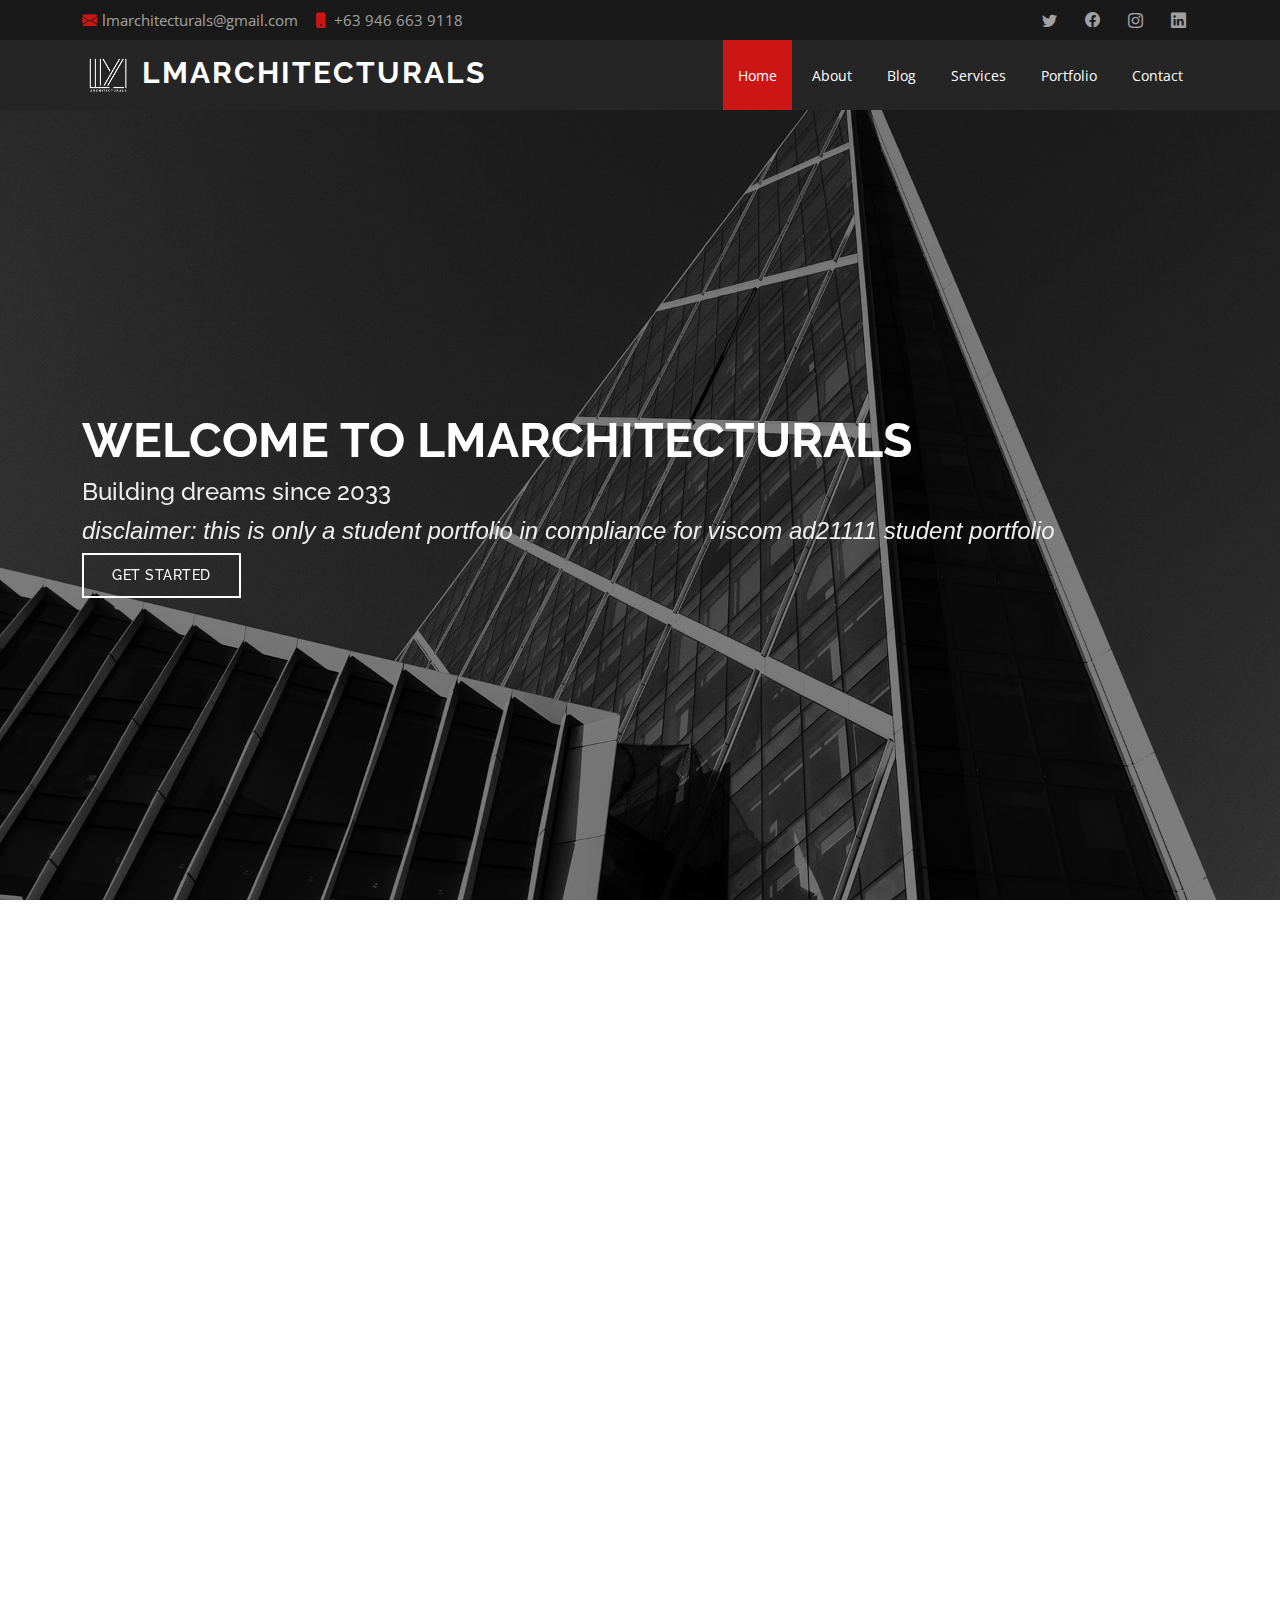
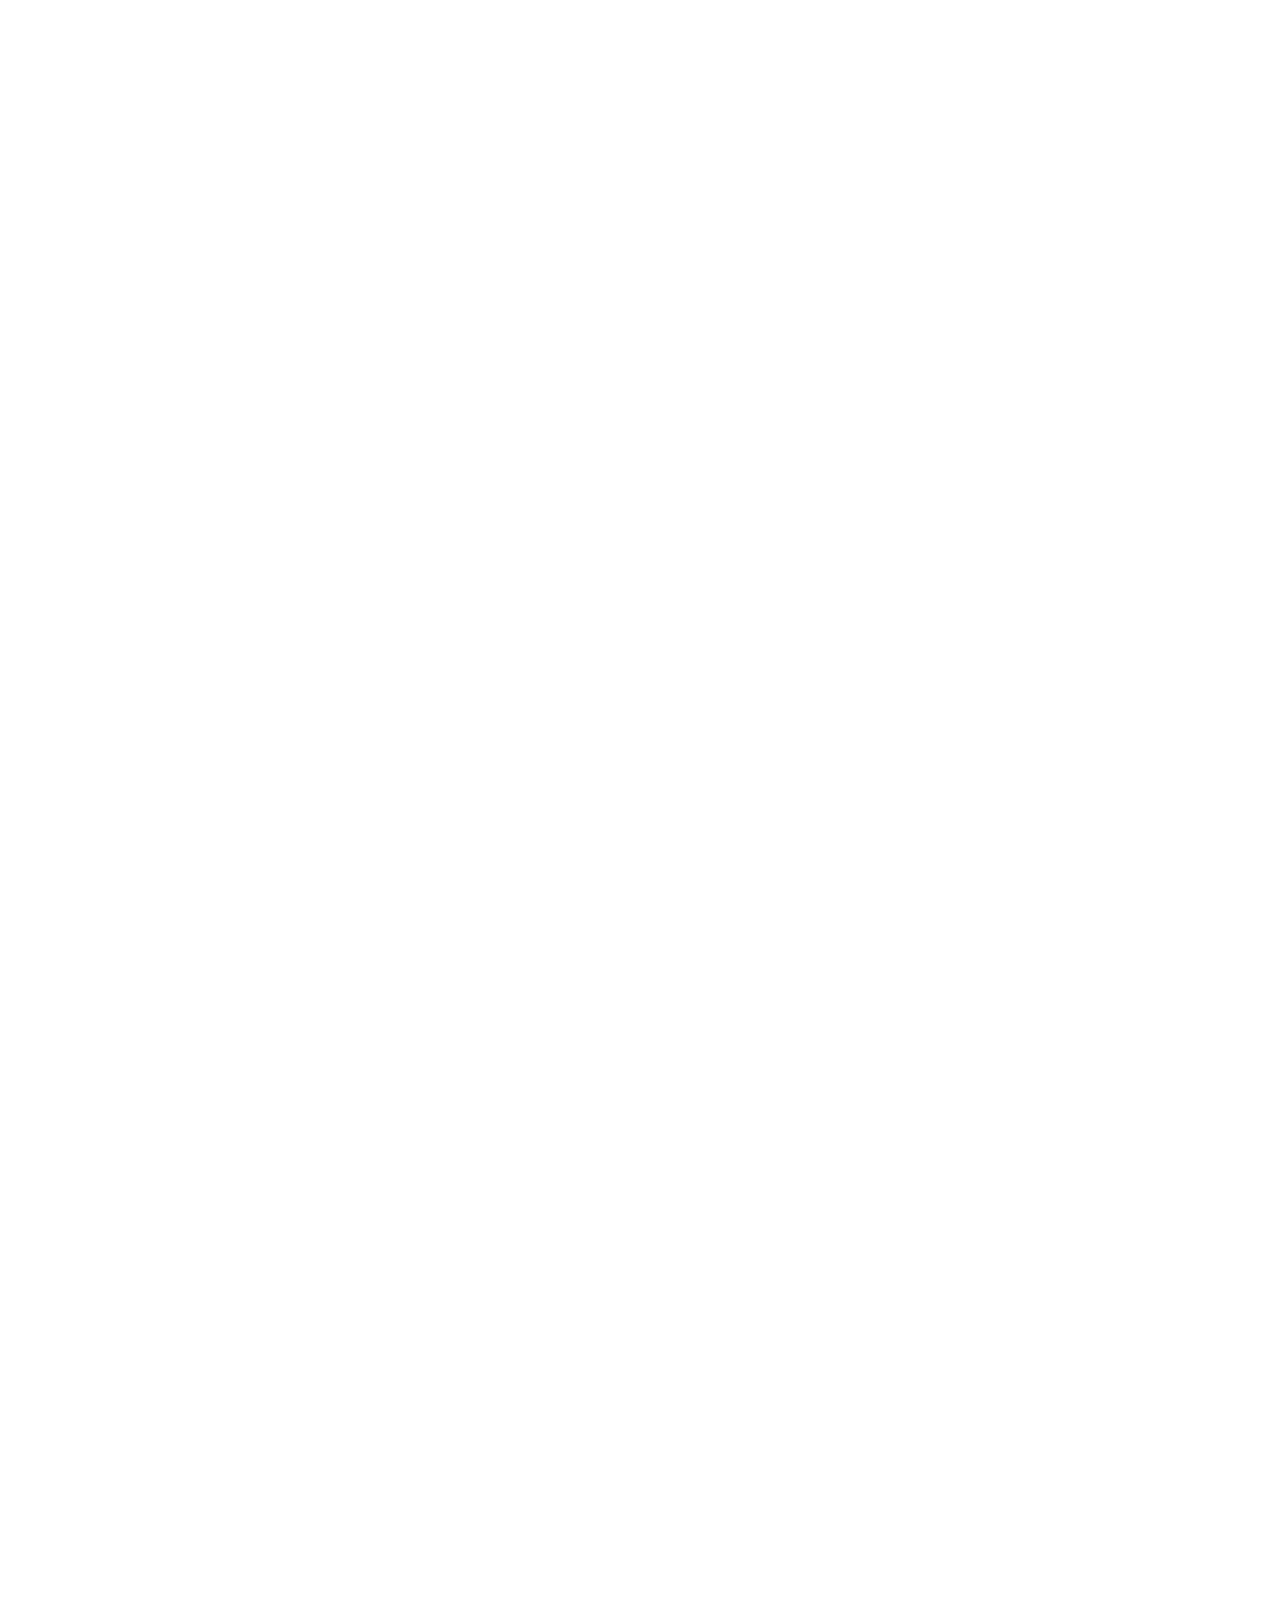
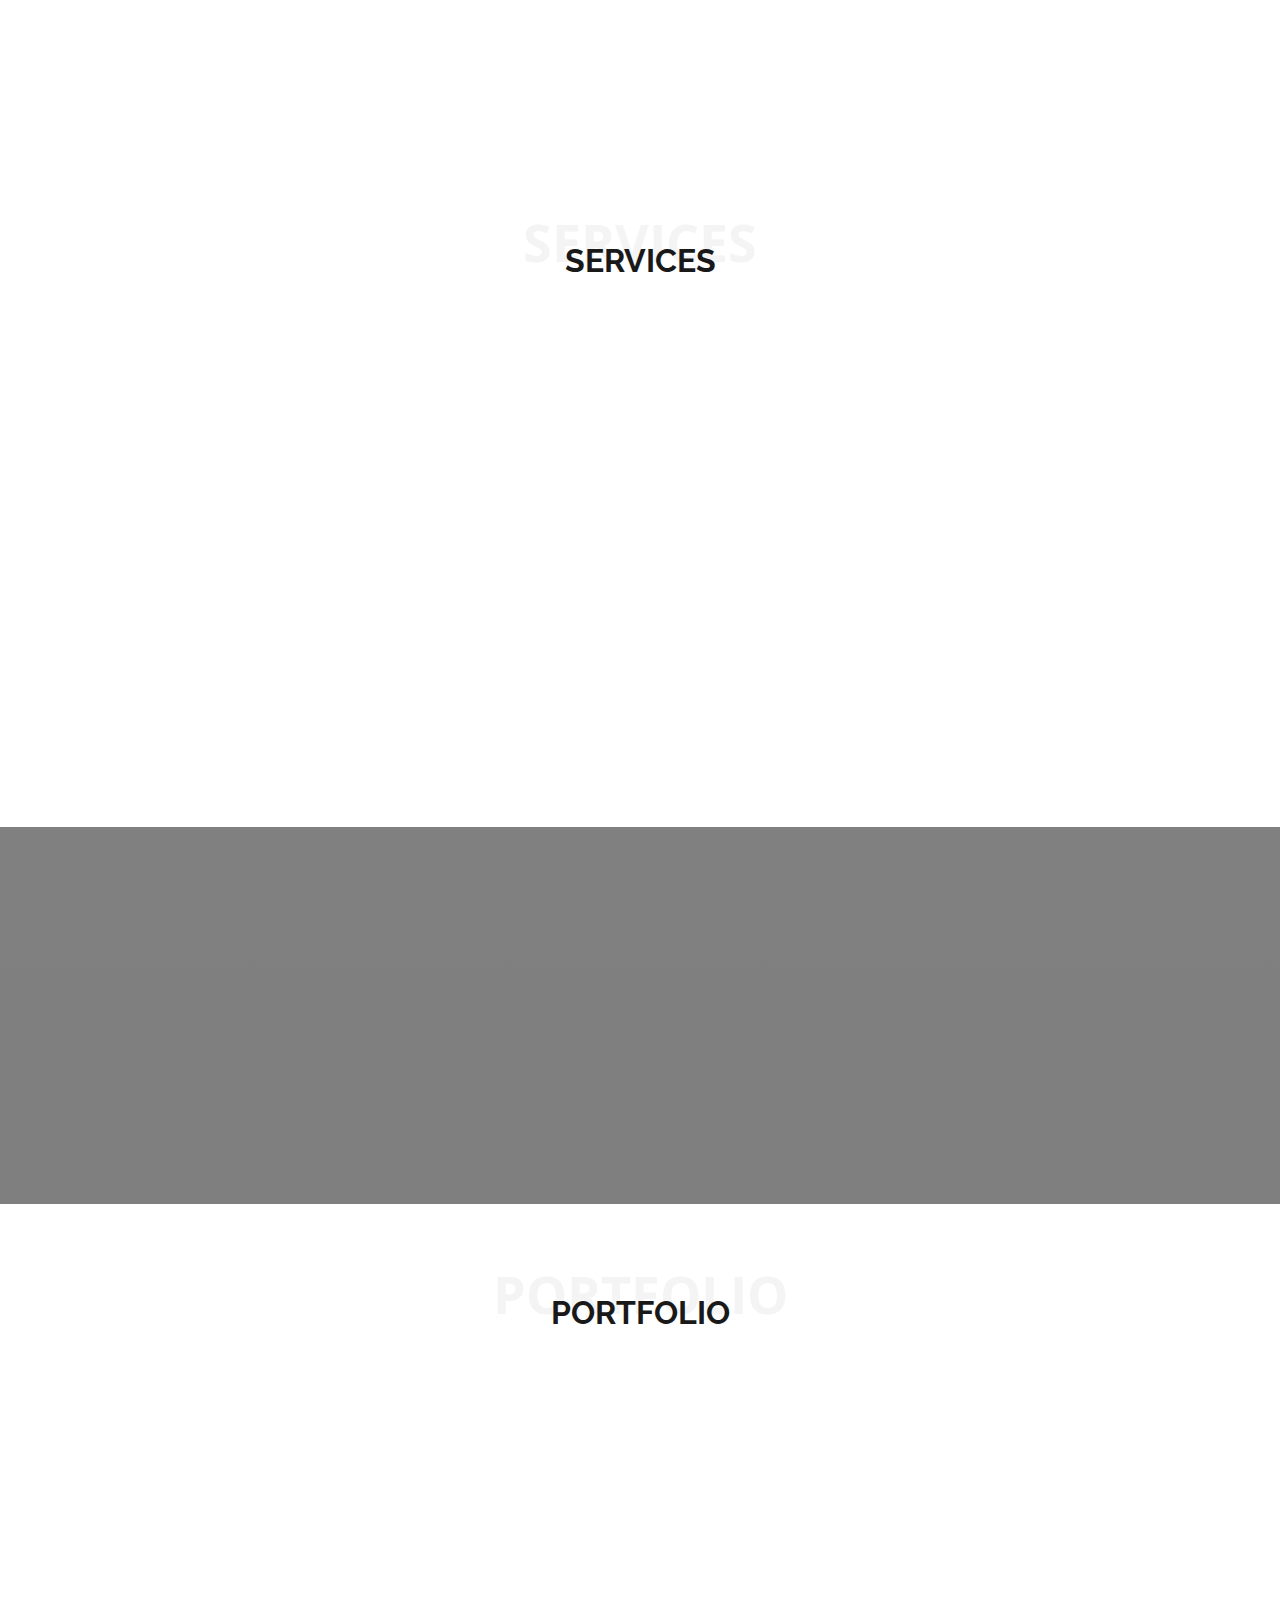
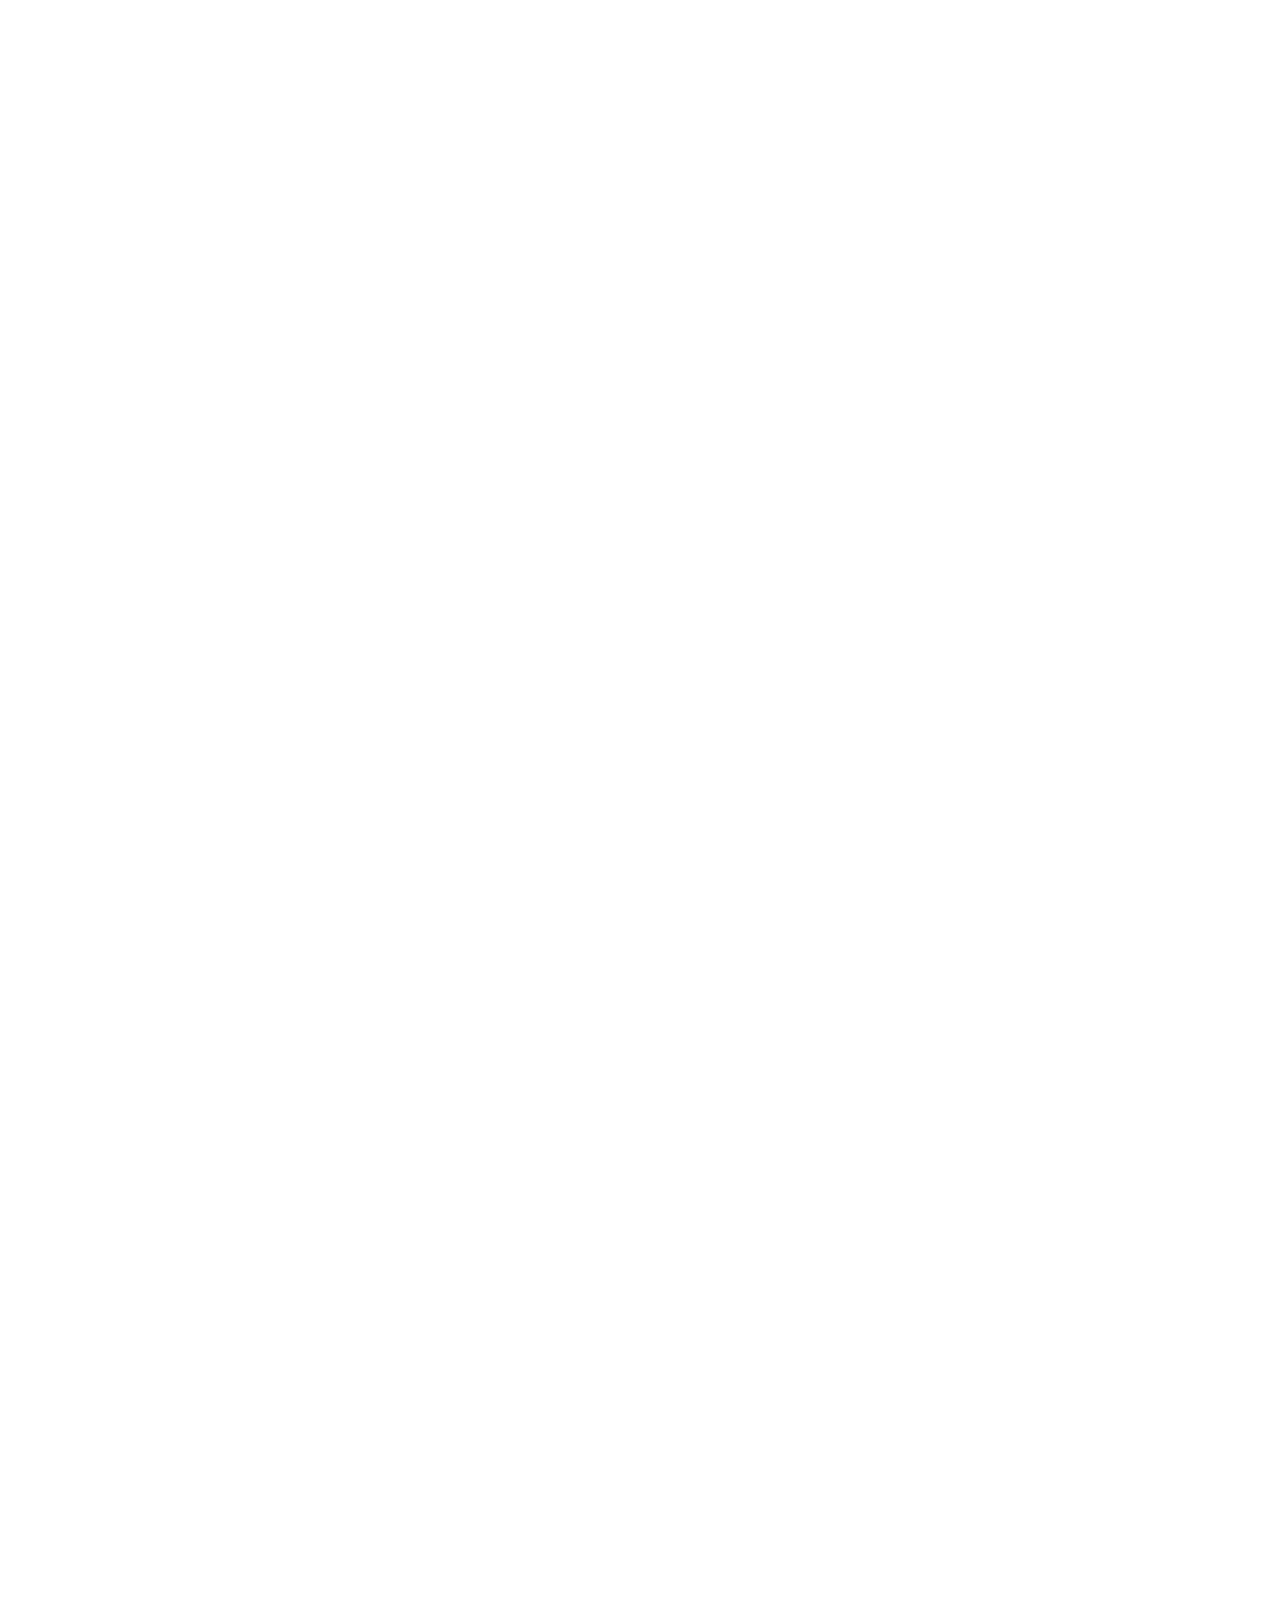
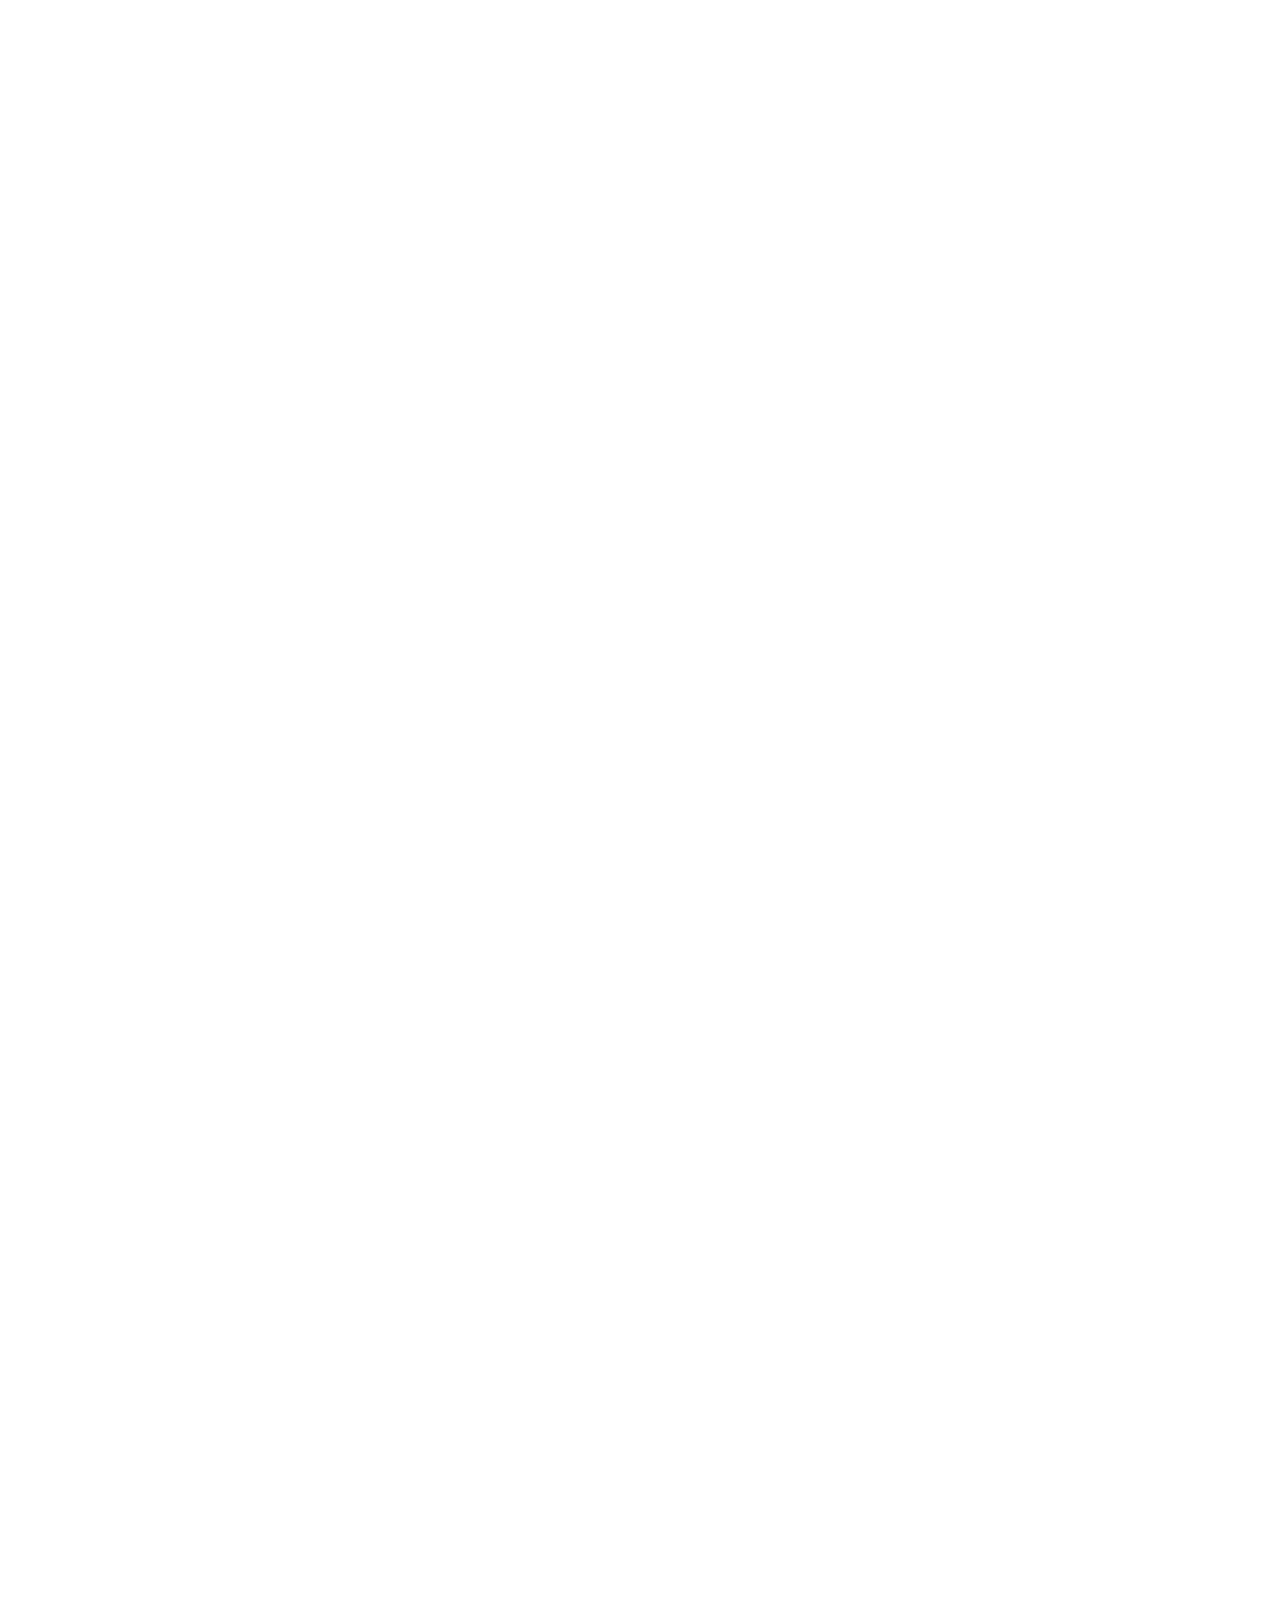
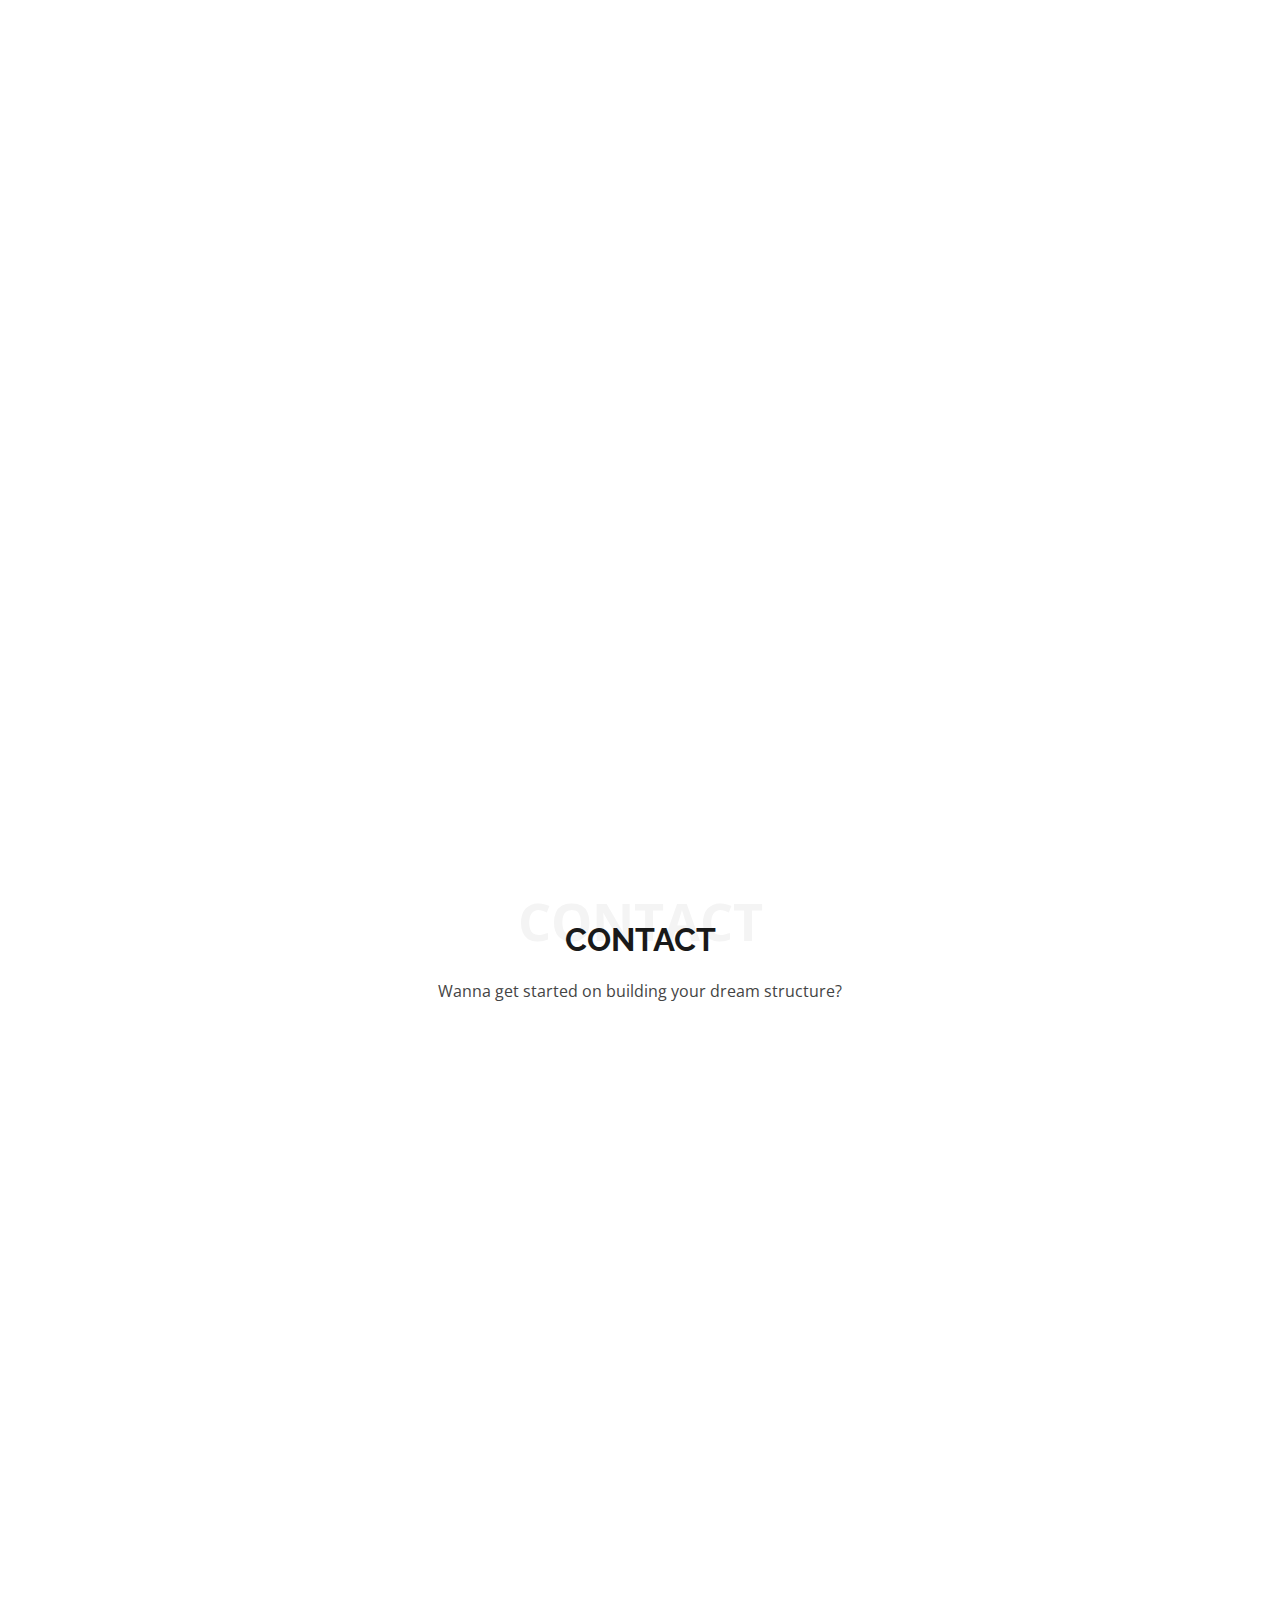
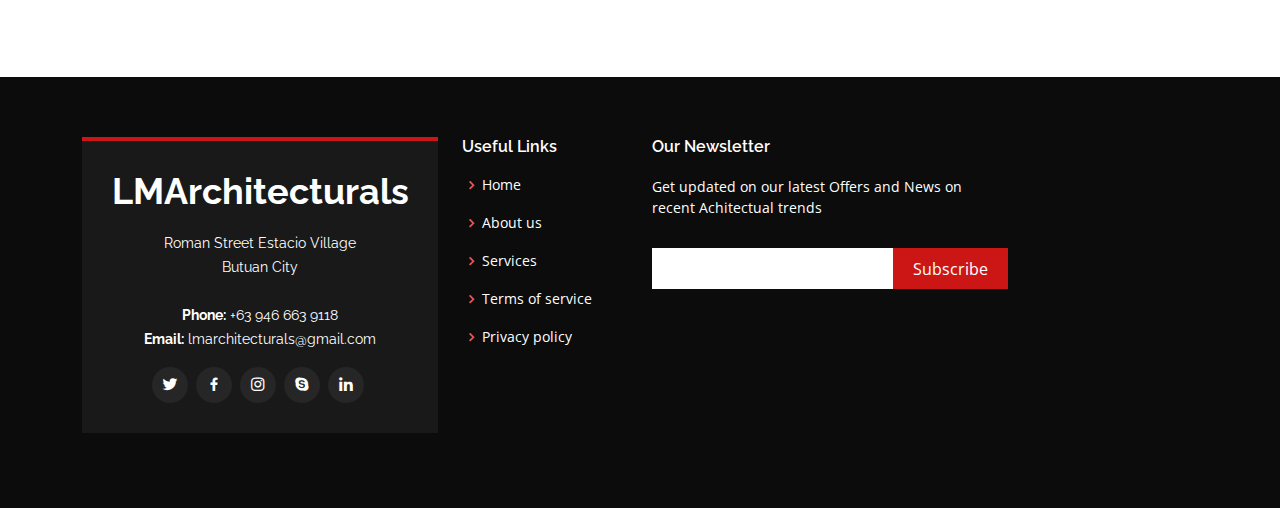
<file: index.html>
<!DOCTYPE html>
<html lang="en">

<head>
  <meta charset="utf-8">
  <meta content="width=device-width, initial-scale=1.0" name="viewport">

  <title>LMArchitecturals</title>
  <meta content="" name="description">
  <meta content="" name="keywords">

  <!-- Favicons -->
  <link href="assets/img/logowhite2.png" rel="icon">
  <link href="assets/img/apple-touch-icon.png" rel="apple-touch-icon">

  <!-- Google Fonts -->
  <link href="https://fonts.googleapis.com/css?family=Open+Sans:300,300i,400,400i,600,600i,700,700i|Raleway:300,300i,400,400i,500,500i,600,600i,700,700i|Poppins:300,300i,400,400i,500,500i,600,600i,700,700i" rel="stylesheet">

  <!-- Vendor CSS Files -->
  <link href="assets/vendor/aos/aos.css" rel="stylesheet">
  <link href="assets/vendor/bootstrap/css/bootstrap.min.css" rel="stylesheet">
  <link href="assets/vendor/bootstrap-icons/bootstrap-icons.css" rel="stylesheet">
  <link href="assets/vendor/boxicons/css/boxicons.min.css" rel="stylesheet">
  <link href="assets/vendor/glightbox/css/glightbox.min.css" rel="stylesheet">
  <link href="assets/vendor/swiper/swiper-bundle.min.css" rel="stylesheet">
  <link href="http://fonts.cdnfonts.com/css/built-titling" rel="stylesheet">
                

  <!-- Template Main CSS File -->
  <link href="assets/css/style.css" rel="stylesheet">


</head>

<body>

  <!-- ======= Top Bar ======= -->
  <section id="topbar" class="d-flex align-items-center">
    <div class="container d-flex justify-content-center justify-content-md-between">
      <div class="contact-info d-flex align-items-center">
        <i class="bi bi-envelope-fill"></i><a href="mailto:contact@example.com">lmarchitecturals@gmail.com</a>
        <i class="bi bi-phone-fill phone-icon"></i> +63 946 663 9118
      </div>
      <div class="social-links d-none d-md-block">
        <a href="#" class="twitter"><i class="bi bi-twitter"></i></a>
        <a href="#" class="facebook"><i class="bi bi-facebook"></i></a>
        <a href="#" class="instagram"><i class="bi bi-instagram"></i></a>
        <a href="#" class="linkedin"><i class="bi bi-linkedin"></i></i></a>
      </div>
    </div>
  </section>

  <!-- ======= Header ======= -->
  <header id="header" class="d-flex align-items-center">
    <div class="container d-flex align-items-center justify-content-between">
      <h1 class="logo"><a href="index.html" class="logo"><img src="assets/img/logowhite.png" alt="" class="img-fluid"></a>
      <a href="index.html">LMArchitecturals</a></h1>
      <!-- Uncomment below if you prefer to use an image logo -->
      

      <nav id="navbar" class="navbar">
        <ul>
          <li><a class="nav-link scrollto active" href="#hero">Home</a></li>
          <li><a class="nav-link scrollto" href="#about">About</a></li>
          <li><a class="nav-link scrollto" href="#blog">Blog</a></li>
          <li><a class="nav-link scrollto" href="#services">Services</a></li>
          <li><a class="nav-link scrollto " href="#portfolio">Portfolio</a></li>
          <li><a class="nav-link scrollto" href="#contact">Contact</a></li>
        </ul>
        <i class="bi bi-list mobile-nav-toggle"></i>
      </nav><!-- .navbar -->

    </div>
  </header><!-- End Header -->

  <!-- ======= Hero Section ======= -->
  <section id="hero" class="d-flex align-items-center">
    <div class="container position-relative" data-aos="fade-up" data-aos-delay="500">
      <h1>Welcome to LMArchitecturals</h1>
      <h2>Building dreams since 2033</h2>
      <h4>disclaimer: this is only a student portfolio in compliance for
        viscom ad21111 student portfolio</h4>
      <a href="#about" class="btn-get-started scrollto">Get Started</a>
    </div>
  </section><!-- End Hero -->

  <main id="main">

    <!-- ======= About Section ======= -->
    <section id="about" class="about">
      <div class="container">

        <div class="row">
          <div class="col-lg-6 order-1 order-lg-2" data-aos="fade-left">
            <img src="assets/img/leanne.jpg" class="img-fluid" alt="">
          </div>
          <div class="col-lg-6 pt-4 pt-lg-0 order-2 order-lg-1 content" data-aos="fade-right">
            <h2>AR. Leanne Marie Tan Montemayor</h2>
            <p class="fst-italic">
              When there's a will, there's a way
            </p>
            <p>
              Having always been a sedulous person, Leanne Marie Montemayor's lofe is filled with a 
              passion that led her to a world brimming with imagination; Soaring deams, floating ideas,
              and dedication constantly fuel her focus. A valedectorian through grade school and with high
              honors in high school. She also topped off her extracurricular accomplishments with the numerous
              contests and organizations she joined. Moreover she is currently under the guidance of the University
              of San Carlos School of Architecture Fine Arts and Design honing her skills in designing buildings

            </p>
            <h3>Education</h2>
            <h5>Timber City Academy 2015-2020</h5>
            <ul>
              <li><i class="bi bi-check-circle"></i> Graduated with <b> High honors </b> from the Science Technology Engineering and Mathematics Strand</li>
              <li><i class="bi bi-check-circle"></i> Graduated with <b> Highest honors </b> in Chinese and awarded as <b>of the 24 Excellent Chinese Students Nationwide</b> and speaks fluent <b>Mandarin</b></li>
              <li><i class="bi bi-check-circle"></i> Awarded as an <b>Outstanding Red Cross Member</b> </li>
            </ul>
            <h5>University of San Carlos 2015-2020</h5>
            <ul>
              <li><i class="bi bi-check-circle"></i> Bachelor of Science in Architecture</li>
              <li><i class="bi bi-check-circle"></i> An Active Member of the University of San Carlos Red Cross</li>
            </ul>
          </div>
        </div>

      </div>
    </section><!-- End About Section -->

    <!-- ======= Why Us Section ======= -->
    <section id="why-us" class="why-us">
      <div class="container">

        <div class="row">

          <div class="col-lg-4" data-aos="fade-up">
            <div class="box">
              <span>01</span>
              <h4>Vision</h4>
              <p>From scratch to hatch success - A desire and fueling passion with a journey that touches souls, a drream that inspires, and visions that innovate. To let art flow freely and harmonize aesthetics with timeless design. It is believing in innovation and working to pursue. Always, in a passion that is fueled- to continue the desire and do to influence</p>
            </div>
          </div>

          <div class="col-lg-4 mt-4 mt-lg-0" data-aos="fade-up" data-aos-delay="150">
            <div class="box">
              <span>02</span>
              <h4>Mission</h4>
              <p>Knowledge, resiliency, inclusiveness, and client-focused - LM architectural firm aims to establish expertise in continuosly contributing and elevating the architectural industry regionally and worldwide. To share vision and hands to perfect innovation; Together we dream and work to inspire.</p>
            </div>
          </div>

          <div class="col-lg-4 mt-4 mt-lg-0" data-aos="fade-up" data-aos-delay="300">
            <div class="box">
              <span>03</span>
              <h4> Design Philosophy</h4>
              <p>Designing that will last and last well; Harmonizing aesthetics with timeless architecture and believing in its innovation. In this never-ending chase of the dream; Keep looking forward and inspire</p>
            </div>
          </div>
          <div class="col-lg-4 mt-4 mt-lg-0" data-aos="fade-up" data-aos-delay="300">
            <div class="box">
              <span>04</span>
              <h4> Goal </h4>
              <p>LM architectural firm aims to make life better for people. To create timeless, free, and joyful environment for all of life's activities</p>
            </div>
          </div>
          


        </div>

      </div>
    </section><!-- End Why Us Section -->
    <!-- ======= About Section ======= -->
    <section id="blog" class="blog">
      <div class="container">

        <div class="row">
          <div class="col-lg-6 order-1 order-lg-2" data-aos="fade-left">
            <img src="assets/img/leannesleep.png" class="img-fluid" alt="">
          </div>
          <div class="col-lg-6 pt-4 pt-lg-0 order-2 order-lg-1 content" data-aos="fade-right">
            <h2>Architecture in a Nutshell</h2>
            <p class="fst-italic">

            </p>
            <p>
              Enrolling in architecture during the pandemic was very challenging. I had difficulties in understanding most of the subjects due to intermittent internet connection
              and unpredictable brownouts. Communicating was also problematic since I'm not used to connecting with people virtually.However, I extend my gratitude
              to the friends I've explicitly met: Flor Tan, Marc Jamio, Sharmaine Sanchez, Lundon Maratas, Neil Seno, Bryli Caballero, Chico Palanas,
              Hannag Noel, and Andrea Bolo for their help. Moreover, I am also thankful for the teachers that put effort into teaching and guiding us through the screens
            </p>
            <p>
              I had my ups and downs moments in architecture. Most of the days, I don't have any sleep to complete the plates' requirements. In architecture, I learned how to edit videos,
              pictures, and most importantly, manage my time which I enjoyed so much. 2nd year 1st sem was the most difficult one with 32 units. Whenever we were about to complete one task 
              were also given another one; It was a never-ending-cycle of submissions. However, the company of friends to work together and my family who kept encouraging me, gave me constant motivation
              to complete all of it.
            </p>
            <p>
              Still, a 2nd-Year architecture every day is a challenge because we alwasy find the solution to any given problem. Throughout the two and a half academic years
              I've been at the University of San Carlos I've seen how competent SAFAD is and how I've improved when I was still a 1st-year student. I hope I maintain my momentum 
              until I reach my last years of studying architecture and perform the best quality to my future projects as a licensed Architect
            </p>
          </div>
        </div>

      </div>
    </section><!-- End About Section -->
  

    <!-- ======= Services Section ======= -->
    <section id="services" class="services">
      <div class="container">

        <div class="section-title">
          <span>Services</span>
          <h2>Services</h2>
        </div>

        <div class="row">
          <div class="col-lg-4 col-md-6 d-flex align-items-stretch" data-aos="fade-up">
            <div class="icon-box">
              <div class="icon"><i class="bx bx-file"></i></div>
              <h4><a href="">Architectural and Engineering Design</a></h4>
              <p>We do design and construction of infrastructures such as commercial and residential buildings, plumbing, structural design, urban planning, and construction drawing solutions.</p>
            </div>
          </div>

          <div class="col-lg-4 col-md-6 d-flex align-items-stretch mt-4 mt-md-0" data-aos="fade-up" data-aos-delay="150">
            <div class="icon-box">
              <div class="icon"><i class="bx bx-file"></i></div>
              <h4><a href="">Construction Project Management</a></h4>
              <p>Construction cost estimation and evaluation, construction design reviews, productivity analysis, inspection and quality assurance.</p>
            </div>
          </div>

          <div class="col-lg-4 col-md-6 d-flex align-items-stretch mt-4 mt-lg-0" data-aos="fade-up" data-aos-delay="300">
            <div class="icon-box">
              <div class="icon"><i class="bx bx-file"></i></div>
              <h4><a href="">Consultation</a></h4>
              <p>We also conduct design consultaions and interview meetings</p>
            </div>
          </div>

        </div>

      </div>
    </section><!-- End Services Section -->

    <!-- ======= Cta Section ======= -->
    <section id="cta" class="cta">
      <div class="container" data-aos="zoom-in">

        <div class="text-center">
          <h3>Schedule an Appointment Now!</h3>
          <p> Wanna talk about your dream home or maybe schedule a consultation for your next building? Book an appointment now!</p>
          <a class="cta-btn" href="#">Schedule Now</a>
        </div>

      </div>
    </section><!-- End Cta Section -->

    <!-- ======= Portfolio Section ======= -->
    <section id="portfolio" class="portfolio">
      <div class="container">

        <div class="section-title">
          <span>Portfolio</span>
          <h2>Portfolio</h2>
          
        </div>

        <div class="row" data-aos="fade-up">
          <div class="col-lg-12 d-flex justify-content-center">
            <ul id="portfolio-flters">
              <li data-filter="*" class="filter-active">All</li>
              <li data-filter=".filter-Draftings">Draftings</li>
              <li data-filter=".filter-DigitalPoster">Digital Posters</li>
              <li data-filter=".filter-DigitalRenders">Digital Renderings</li>
              <li data-filter=".filter-VisualCommunication">Visual Communication and Archist</li>
            </ul>
          </div>
        </div>

        <div class="row portfolio-container" data-aos="fade-up" data-aos-delay="150">


         <!-- ======= Draftings ======= -->
         <div class="col-lg-4 col-md-6 portfolio-item filter-Draftings">
          <img src="assets/img/portfolio/Drafting_1.jpg" class="img-fluid" alt="">
          <!-- <div class="portfolio-info">
            <h4>App 1</h4>
            <p>App</p>
            <a href="assets/img/portfolio/portfolio-1.jpg" data-gallery="portfolioGallery" class="portfolio-lightbox preview-link" title="App 1"><i class="bx bx-plus"></i></a>
            <a href="portfolio-details.html" class="details-link" title="More Details"><i class="bx bx-link"></i></a>
          </div> -->
        </div>

        <div class="col-lg-4 col-md-6 portfolio-item filter-Draftings">
          <img src="assets/img/portfolio/Drafting_2.jpg" class="img-fluid" alt="">
          <!-- <div class="portfolio-info">
            <h4>App 1</h4>
            <p>App</p>
            <a href="assets/img/portfolio/portfolio-1.jpg" data-gallery="portfolioGallery" class="portfolio-lightbox preview-link" title="App 1"><i class="bx bx-plus"></i></a>
            <a href="portfolio-details.html" class="details-link" title="More Details"><i class="bx bx-link"></i></a>
          </div> -->
        </div>
        
        <div class="col-lg-4 col-md-6 portfolio-item filter-Draftings">
          <img src="assets/img/portfolio/Drafting_3.jpg" class="img-fluid" alt="">
          <!-- <div class="portfolio-info">
            <h4>App 1</h4>
            <p>App</p>
            <a href="assets/img/portfolio/portfolio-1.jpg" data-gallery="portfolioGallery" class="portfolio-lightbox preview-link" title="App 1"><i class="bx bx-plus"></i></a>
            <a href="portfolio-details.html" class="details-link" title="More Details"><i class="bx bx-link"></i></a>
          </div> -->
        </div>

        <div class="col-lg-4 col-md-6 portfolio-item filter-Draftings">
          <img src="assets/img/portfolio/Drafting_4.jpg" class="img-fluid" alt="">
          <!-- <div class="portfolio-info">
            <h4>App 1</h4>
            <p>App</p>
            <a href="assets/img/portfolio/portfolio-1.jpg" data-gallery="portfolioGallery" class="portfolio-lightbox preview-link" title="App 1"><i class="bx bx-plus"></i></a>
            <a href="portfolio-details.html" class="details-link" title="More Details"><i class="bx bx-link"></i></a>
          </div> -->
        </div>


        <div class="col-lg-4 col-md-6 portfolio-item filter-Draftings">
          <img src="assets/img/portfolio/Drafting_5.jpg" class="img-fluid" alt="">
          <!-- <div class="portfolio-info">
            <h4>App 1</h4>
            <p>App</p>
            <a href="assets/img/portfolio/portfolio-1.jpg" data-gallery="portfolioGallery" class="portfolio-lightbox preview-link" title="App 1"><i class="bx bx-plus"></i></a>
            <a href="portfolio-details.html" class="details-link" title="More Details"><i class="bx bx-link"></i></a>
          </div> -->
        </div>


        <div class="col-lg-4 col-md-6 portfolio-item filter-Draftings">
          <img src="assets/img/portfolio/Drafting_6.jpg" class="img-fluid" alt="">
          <!-- <div class="portfolio-info">
            <h4>App 1</h4>
            <p>App</p>
            <a href="assets/img/portfolio/portfolio-1.jpg" data-gallery="portfolioGallery" class="portfolio-lightbox preview-link" title="App 1"><i class="bx bx-plus"></i></a>
            <a href="portfolio-details.html" class="details-link" title="More Details"><i class="bx bx-link"></i></a>
          </div> -->
        </div>


         <!-- ======= Digital Posters ======= -->

         <div class="col-lg-4 col-md-6 portfolio-item filter-DigitalPoster">
          <img src="assets/img/portfolio/DigitalPoster_1.jpg" class="img-fluid" alt="">
          <!-- <div class="portfolio-info">
            <h4>App 1</h4>
            <p>App</p>
            <a href="assets/img/portfolio/portfolio-1.jpg" data-gallery="portfolioGallery" class="portfolio-lightbox preview-link" title="App 1"><i class="bx bx-plus"></i></a>
            <a href="portfolio-details.html" class="details-link" title="More Details"><i class="bx bx-link"></i></a>
          </div> -->
        </div>

        <div class="col-lg-4 col-md-6 portfolio-item filter-DigitalPoster">
          <img src="assets/img/portfolio/DigitalPoster_2.jpg" class="img-fluid" alt="">
          <!-- <div class="portfolio-info">
            <h4>App 1</h4>
            <p>App</p>
            <a href="assets/img/portfolio/portfolio-1.jpg" data-gallery="portfolioGallery" class="portfolio-lightbox preview-link" title="App 1"><i class="bx bx-plus"></i></a>
            <a href="portfolio-details.html" class="details-link" title="More Details"><i class="bx bx-link"></i></a>
          </div> -->
        </div>

         <!-- ======= Digital Renderings ======= -->
         <div class="col-lg-4 col-md-6 portfolio-item filter-DigitalRenders">
          <img src="assets/img/portfolio/DigitalRender_1.jpg" class="img-fluid" alt="">
          <!-- <div class="portfolio-info">
            <h4>App 1</h4>
            <p>App</p>
            <a href="assets/img/portfolio/portfolio-1.jpg" data-gallery="portfolioGallery" class="portfolio-lightbox preview-link" title="App 1"><i class="bx bx-plus"></i></a>
            <a href="portfolio-details.html" class="details-link" title="More Details"><i class="bx bx-link"></i></a>
          </div> -->
        </div>

        <div class="col-lg-4 col-md-6 portfolio-item filter-DigitalRenders">
          <img src="assets/img/portfolio/DigitalRender_2.jpg" class="img-fluid" alt="">
          <!-- <div class="portfolio-info">
            <h4>App 1</h4>
            <p>App</p>
            <a href="assets/img/portfolio/portfolio-1.jpg" data-gallery="portfolioGallery" class="portfolio-lightbox preview-link" title="App 1"><i class="bx bx-plus"></i></a>
            <a href="portfolio-details.html" class="details-link" title="More Details"><i class="bx bx-link"></i></a>
          </div> -->
        </div>
        
        <div class="col-lg-4 col-md-6 portfolio-item filter-DigitalRenders">
          <img src="assets/img/portfolio/DigitalRender_3.jpg" class="img-fluid" alt="">
          <!-- <div class="portfolio-info">
            <h4>App 1</h4>
            <p>App</p>
            <a href="assets/img/portfolio/portfolio-1.jpg" data-gallery="portfolioGallery" class="portfolio-lightbox preview-link" title="App 1"><i class="bx bx-plus"></i></a>
            <a href="portfolio-details.html" class="details-link" title="More Details"><i class="bx bx-link"></i></a>
          </div> -->
        </div>

        <div class="col-lg-4 col-md-6 portfolio-item filter-DigitalRenders">
          <img src="assets/img/portfolio/DigitalRender_4.jpg" class="img-fluid" alt="">
          <!-- <div class="portfolio-info">
            <h4>App 1</h4>
            <p>App</p>
            <a href="assets/img/portfolio/portfolio-1.jpg" data-gallery="portfolioGallery" class="portfolio-lightbox preview-link" title="App 1"><i class="bx bx-plus"></i></a>
            <a href="portfolio-details.html" class="details-link" title="More Details"><i class="bx bx-link"></i></a>
          </div> -->
        </div>


        <div class="col-lg-4 col-md-6 portfolio-item filter-DigitalRenders">
          <img src="assets/img/portfolio/DigitalRender_5.jpg" class="img-fluid" alt="">
          <!-- <div class="portfolio-info">
            <h4>App 1</h4>
            <p>App</p>
            <a href="assets/img/portfolio/portfolio-1.jpg" data-gallery="portfolioGallery" class="portfolio-lightbox preview-link" title="App 1"><i class="bx bx-plus"></i></a>
            <a href="portfolio-details.html" class="details-link" title="More Details"><i class="bx bx-link"></i></a>
          </div> -->
        </div>


        <div class="col-lg-4 col-md-6 portfolio-item filter-DigitalRenders">
          <img src="assets/img/portfolio/DigitalRender_6.jpg" class="img-fluid" alt="">
          <!-- <div class="portfolio-info">
            <h4>App 1</h4>
            <p>App</p>
            <a href="assets/img/portfolio/portfolio-1.jpg" data-gallery="portfolioGallery" class="portfolio-lightbox preview-link" title="App 1"><i class="bx bx-plus"></i></a>
            <a href="portfolio-details.html" class="details-link" title="More Details"><i class="bx bx-link"></i></a>
          </div> -->
        </div>


        <div class="col-lg-4 col-md-6 portfolio-item filter-DigitalRenders">
          <img src="assets/img/portfolio/DigitalRender_7.jpg" class="img-fluid" alt="">
          <!-- <div class="portfolio-info">
            <h4>App 1</h4>
            <p>App</p>
            <a href="assets/img/portfolio/portfolio-1.jpg" data-gallery="portfolioGallery" class="portfolio-lightbox preview-link" title="App 1"><i class="bx bx-plus"></i></a>
            <a href="portfolio-details.html" class="details-link" title="More Details"><i class="bx bx-link"></i></a>
          </div> -->
        </div>


        <div class="col-lg-4 col-md-6 portfolio-item filter-DigitalRenders">
          <img src="assets/img/portfolio/DigitalRender_8.jpg" class="img-fluid" alt="">
          <!-- <div class="portfolio-info">
            <h4>App 1</h4>
            <p>App</p>
            <a href="assets/img/portfolio/portfolio-1.jpg" data-gallery="portfolioGallery" class="portfolio-lightbox preview-link" title="App 1"><i class="bx bx-plus"></i></a>
            <a href="portfolio-details.html" class="details-link" title="More Details"><i class="bx bx-link"></i></a>
          </div> -->
        </div>
         
         <div class="col-lg-4 col-md-6 portfolio-item filter-DigitalRenders">
          <img src="assets/img/portfolio/DigitalRender_9.jpg" class="img-fluid" alt="">
          <!-- <div class="portfolio-info">
            <h4>App 1</h4>
            <p>App</p>
            <a href="assets/img/portfolio/portfolio-1.jpg" data-gallery="portfolioGallery" class="portfolio-lightbox preview-link" title="App 1"><i class="bx bx-plus"></i></a>
            <a href="portfolio-details.html" class="details-link" title="More Details"><i class="bx bx-link"></i></a>
          </div> -->
        </div>

        <div class="col-lg-4 col-md-6 portfolio-item filter-DigitalRenders">
          <img src="assets/img/portfolio/DigitalRender_10.jpg" class="img-fluid" alt="">
          <!-- <div class="portfolio-info">
            <h4>App 1</h4>
            <p>App</p>
            <a href="assets/img/portfolio/portfolio-1.jpg" data-gallery="portfolioGallery" class="portfolio-lightbox preview-link" title="App 1"><i class="bx bx-plus"></i></a>
            <a href="portfolio-details.html" class="details-link" title="More Details"><i class="bx bx-link"></i></a>
          </div> -->
        </div>
        
        <div class="col-lg-4 col-md-6 portfolio-item filter-DigitalRenders">
          <img src="assets/img/portfolio/DigitalRender_11.jpg" class="img-fluid" alt="">
          <!-- <div class="portfolio-info">
            <h4>App 1</h4>
            <p>App</p>
            <a href="assets/img/portfolio/portfolio-1.jpg" data-gallery="portfolioGallery" class="portfolio-lightbox preview-link" title="App 1"><i class="bx bx-plus"></i></a>
            <a href="portfolio-details.html" class="details-link" title="More Details"><i class="bx bx-link"></i></a>
          </div> -->
        </div>
        
        <div class="col-lg-4 col-md-6 portfolio-item filter-DigitalRenders">
          <img src="assets/img/portfolio/DigitalRender_12.jpg" class="img-fluid" alt="">
          <!-- <div class="portfolio-info">
            <h4>App 1</h4>
            <p>App</p>
            <a href="assets/img/portfolio/portfolio-1.jpg" data-gallery="portfolioGallery" class="portfolio-lightbox preview-link" title="App 1"><i class="bx bx-plus"></i></a>
            <a href="portfolio-details.html" class="details-link" title="More Details"><i class="bx bx-link"></i></a>
          </div> -->
        </div>        

         <!-- ======= Visual Communication and Archist ======= -->

        <div class="col-lg-4 col-md-6 portfolio-item filter-VisualCommunication">
          <img src="assets/img/portfolio/VC_1.jpg" class="img-fluid" alt="">
          <!-- <div class="portfolio-info">
            <h4>App 1</h4>
            <p>App</p>
            <a href="assets/img/portfolio/portfolio-1.jpg" data-gallery="portfolioGallery" class="portfolio-lightbox preview-link" title="App 1"><i class="bx bx-plus"></i></a>
            <a href="portfolio-details.html" class="details-link" title="More Details"><i class="bx bx-link"></i></a>
          </div> -->
        </div>

        <div class="col-lg-4 col-md-6 portfolio-item filter-VisualCommunication">
          <img src="assets/img/portfolio/VC_2.jpg" class="img-fluid" alt="">
          <!-- <div class="portfolio-info">
            <h4>App 1</h4>
            <p>App</p>
            <a href="assets/img/portfolio/portfolio-1.jpg" data-gallery="portfolioGallery" class="portfolio-lightbox preview-link" title="App 1"><i class="bx bx-plus"></i></a>
            <a href="portfolio-details.html" class="details-link" title="More Details"><i class="bx bx-link"></i></a>
          </div> -->
        </div>
        
        <div class="col-lg-4 col-md-6 portfolio-item filter-VisualCommunication">
          <img src="assets/img/portfolio/VC_3.jpg" class="img-fluid" alt="">
          <!-- <div class="portfolio-info">
            <h4>App 1</h4>
            <p>App</p>
            <a href="assets/img/portfolio/portfolio-1.jpg" data-gallery="portfolioGallery" class="portfolio-lightbox preview-link" title="App 1"><i class="bx bx-plus"></i></a>
            <a href="portfolio-details.html" class="details-link" title="More Details"><i class="bx bx-link"></i></a>
          </div> -->
        </div>

        <div class="col-lg-4 col-md-6 portfolio-item filter-VisualCommunication">
          <img src="assets/img/portfolio/VC_4.jpg" class="img-fluid" alt="">
          <!-- <div class="portfolio-info">
            <h4>App 1</h4>
            <p>App</p>
            <a href="assets/img/portfolio/portfolio-1.jpg" data-gallery="portfolioGallery" class="portfolio-lightbox preview-link" title="App 1"><i class="bx bx-plus"></i></a>
            <a href="portfolio-details.html" class="details-link" title="More Details"><i class="bx bx-link"></i></a>
          </div> -->
        </div>


        <div class="col-lg-4 col-md-6 portfolio-item filter-VisualCommunication">
          <img src="assets/img/portfolio/VC_5.jpg" class="img-fluid" alt="">
          <!-- <div class="portfolio-info">
            <h4>App 1</h4>
            <p>App</p>
            <a href="assets/img/portfolio/portfolio-1.jpg" data-gallery="portfolioGallery" class="portfolio-lightbox preview-link" title="App 1"><i class="bx bx-plus"></i></a>
            <a href="portfolio-details.html" class="details-link" title="More Details"><i class="bx bx-link"></i></a>
          </div> -->
        </div>



        <div class="col-lg-4 col-md-6 portfolio-item filter-VisualCommunication">
          <img src="assets/img/portfolio/VC_8.jpg" class="img-fluid" alt="">
          <!-- <div class="portfolio-info">
            <h4>App 1</h4>
            <p>App</p>
            <a href="assets/img/portfolio/portfolio-1.jpg" data-gallery="portfolioGallery" class="portfolio-lightbox preview-link" title="App 1"><i class="bx bx-plus"></i></a>
            <a href="portfolio-details.html" class="details-link" title="More Details"><i class="bx bx-link"></i></a>
          </div> -->
        </div>
         
         <div class="col-lg-4 col-md-6 portfolio-item filter-VisualCommunication">
          <img src="assets/img/portfolio/VC_9.jpg" class="img-fluid" alt="">
          <!-- <div class="portfolio-info">
            <h4>App 1</h4>
            <p>App</p>
            <a href="assets/img/portfolio/portfolio-1.jpg" data-gallery="portfolioGallery" class="portfolio-lightbox preview-link" title="App 1"><i class="bx bx-plus"></i></a>
            <a href="portfolio-details.html" class="details-link" title="More Details"><i class="bx bx-link"></i></a>
          </div> -->
        </div>

        <div class="col-lg-4 col-md-6 portfolio-item filter-VisualCommunication">
          <img src="assets/img/portfolio/VC_10.jpg" class="img-fluid" alt="">
          <!-- <div class="portfolio-info">
            <h4>App 1</h4>
            <p>App</p>
            <a href="assets/img/portfolio/portfolio-1.jpg" data-gallery="portfolioGallery" class="portfolio-lightbox preview-link" title="App 1"><i class="bx bx-plus"></i></a>
            <a href="portfolio-details.html" class="details-link" title="More Details"><i class="bx bx-link"></i></a>
          </div> -->
        </div>
       

        <div class="col-lg-4 col-md-6 portfolio-item filter-VisualCommunication">
          <img src="assets/img/portfolio/VC_12.jpg" class="img-fluid" alt="">
          <!-- <div class="portfolio-info">
            <h4>App 1</h4>
            <p>App</p>
            <a href="assets/img/portfolio/portfolio-1.jpg" data-gallery="portfolioGallery" class="portfolio-lightbox preview-link" title="App 1"><i class="bx bx-plus"></i></a>
            <a href="portfolio-details.html" class="details-link" title="More Details"><i class="bx bx-link"></i></a>
          </div> -->
        </div>        
        <div class="col-lg-4 col-md-6 portfolio-item filter-VisualCommunication">
          <img src="assets/img/portfolio/VC_13.jpg" class="img-fluid" alt="">
          <!-- <div class="portfolio-info">
            <h4>App 1</h4>
            <p>App</p>
            <a href="assets/img/portfolio/portfolio-1.jpg" data-gallery="portfolioGallery" class="portfolio-lightbox preview-link" title="App 1"><i class="bx bx-plus"></i></a>
            <a href="portfolio-details.html" class="details-link" title="More Details"><i class="bx bx-link"></i></a>
          </div> -->
        </div>        
        <div class="col-lg-4 col-md-6 portfolio-item filter-VisualCommunication">
          <img src="assets/img/portfolio/VC_14.jpg" class="img-fluid" alt="">
          <!-- <div class="portfolio-info">
            <h4>App 1</h4>
            <p>App</p>
            <a href="assets/img/portfolio/portfolio-1.jpg" data-gallery="portfolioGallery" class="portfolio-lightbox preview-link" title="App 1"><i class="bx bx-plus"></i></a>
            <a href="portfolio-details.html" class="details-link" title="More Details"><i class="bx bx-link"></i></a>
          </div> -->
        </div>        
        <div class="col-lg-4 col-md-6 portfolio-item filter-VisualCommunication">
          <img src="assets/img/portfolio/VC_15.jpg" class="img-fluid" alt="">
          <!-- <div class="portfolio-info">
            <h4>App 1</h4>
            <p>App</p>
            <a href="assets/img/portfolio/portfolio-1.jpg" data-gallery="portfolioGallery" class="portfolio-lightbox preview-link" title="App 1"><i class="bx bx-plus"></i></a>
            <a href="portfolio-details.html" class="details-link" title="More Details"><i class="bx bx-link"></i></a>
          </div> -->
        </div>        
        <div class="col-lg-4 col-md-6 portfolio-item filter-VisualCommunication">
          <img src="assets/img/portfolio/VC_16.jpg" class="img-fluid" alt="">
          <!-- <div class="portfolio-info">
            <h4>App 1</h4>
            <p>App</p>
            <a href="assets/img/portfolio/portfolio-1.jpg" data-gallery="portfolioGallery" class="portfolio-lightbox preview-link" title="App 1"><i class="bx bx-plus"></i></a>
            <a href="portfolio-details.html" class="details-link" title="More Details"><i class="bx bx-link"></i></a>
          </div> -->
        </div>        
        <div class="col-lg-4 col-md-6 portfolio-item filter-VisualCommunication">
          <img src="assets/img/portfolio/VC_17.jpg" class="img-fluid" alt="">
          <!-- <div class="portfolio-info">
            <h4>App 1</h4>
            <p>App</p>
            <a href="assets/img/portfolio/portfolio-1.jpg" data-gallery="portfolioGallery" class="portfolio-lightbox preview-link" title="App 1"><i class="bx bx-plus"></i></a>
            <a href="portfolio-details.html" class="details-link" title="More Details"><i class="bx bx-link"></i></a>
          </div> -->
        </div>        
        <div class="col-lg-4 col-md-6 portfolio-item filter-VisualCommunication">
          <img src="assets/img/portfolio/VC_18.jpg" class="img-fluid" alt="">
          <!-- <div class="portfolio-info">
            <h4>App 1</h4>
            <p>App</p>
            <a href="assets/img/portfolio/portfolio-1.jpg" data-gallery="portfolioGallery" class="portfolio-lightbox preview-link" title="App 1"><i class="bx bx-plus"></i></a>
            <a href="portfolio-details.html" class="details-link" title="More Details"><i class="bx bx-link"></i></a>
          </div> -->
        </div>        



          

        </div>

      </div>
    </section><!-- End Portfolio Section -->


    <!-- ======= Contact Section ======= -->
    <section id="contact" class="contact">
      <div class="container">

        <div class="section-title">
          <span>Contact</span>
          <h2>Contact</h2>
          <p>Wanna get started on building your dream structure?</p>
        </div>

        <div class="row" data-aos="fade-up">
          <div class="col-lg-6">
            <div class="info-box mb-4">
              <i class="bx bx-map"></i>
              <h3>Our Address</h3>
              <p>Roman Street Estacio Village, Butuan City</p>
            </div>
          </div>

          <div class="col-lg-3 col-md-6">
            <div class="info-box  mb-4">
              <i class="bx bx-envelope"></i>
              <h3>Email Us</h3>
              <p>lmarchitecturals@gmail.com</p>
            </div>
          </div>

          <div class="col-lg-3 col-md-6">
            <div class="info-box  mb-4">
              <i class="bx bx-phone-call"></i>
              <h3>Call Us</h3>
              <p>+63 946 663 9118</p>
            </div>
          </div>

        </div>

        <div class="row" data-aos="fade-up">

          <div class="col-lg-6 ">
            <iframe class="mb-4 mb-lg-0" src="https://www.google.com/maps/embed?pb=!1m14!1m12!1m3!1d4932.117618947014!2d125.52203177634864!3d8.94503109003948!2m3!1f0!2f0!3f0!3m2!1i1024!2i768!4f13.1!5e0!3m2!1sen!2sph!4v1634710337490!5m2!1sen!2sph" frameborder="0" style="border:0; width: 100%; height: 384px;" allowfullscreen></iframe>
          </div>

          <div class="col-lg-6">
            <form action="forms/contact.php" method="post" role="form" class="php-email-form">
              <div class="row">
                <div class="col-md-6 form-group">
                  <input type="text" name="name" class="form-control" id="name" placeholder="Your Name" required>
                </div>
                <div class="col-md-6 form-group mt-3 mt-md-0">
                  <input type="email" class="form-control" name="email" id="email" placeholder="Your Email" required>
                </div>
              </div>
              <div class="form-group mt-3">
                <input type="text" class="form-control" name="subject" id="subject" placeholder="Subject" required>
              </div>
              <div class="form-group mt-3">
                <textarea class="form-control" name="message" rows="5" placeholder="Message" required></textarea>
              </div>
              <div class="my-3">
                <div class="loading">Loading</div>
                <div class="error-message"></div>
                <div class="sent-message">Your message has been sent. Thank you!</div>
              </div>
              <div class="text-center"><button type="submit">Send Message</button></div>
            </form>
          </div>

        </div>

      </div>
    </section><!-- End Contact Section -->

  </main><!-- End #main -->

  <!-- ======= Footer ======= -->
  <footer id="footer">
    <div class="footer-top">
      <div class="container">
        <div class="row">

          <div class="col-lg-4 col-md-6">
            <div class="footer-info">
              <h3>LMArchitecturals</h3>
              <p>
                Roman Street Estacio Village <br>
               Butuan City<br><br>
                <strong>Phone:</strong> +63 946 663 9118<br>
                <strong>Email:</strong> lmarchitecturals@gmail.com<br>
              </p>
              <div class="social-links mt-3">
                <a href="#" class="twitter"><i class="bx bxl-twitter"></i></a>
                <a href="#" class="facebook"><i class="bx bxl-facebook"></i></a>
                <a href="#" class="instagram"><i class="bx bxl-instagram"></i></a>
                <a href="#" class="google-plus"><i class="bx bxl-skype"></i></a>
                <a href="#" class="linkedin"><i class="bx bxl-linkedin"></i></a>
              </div>
            </div>
          </div>

          <div class="col-lg-2 col-md-6 footer-links">
            <h4>Useful Links</h4>
            <ul>
              <li><i class="bx bx-chevron-right"></i> <a href="#">Home</a></li>
              <li><i class="bx bx-chevron-right"></i> <a href="#">About us</a></li>
              <li><i class="bx bx-chevron-right"></i> <a href="#">Services</a></li>
              <li><i class="bx bx-chevron-right"></i> <a href="#">Terms of service</a></li>
              <li><i class="bx bx-chevron-right"></i> <a href="#">Privacy policy</a></li>
            </ul>
          </div>

          <div class="col-lg-4 col-md-6 footer-newsletter">
            <h4>Our Newsletter</h4>
            <p>Get updated on our latest Offers and News on recent Achitectual trends</p>
            <form action="" method="post">
              <input type="email" name="email"><input type="submit" value="Subscribe">
            </form>

          </div>

        </div>
      </div>
    </div>
  </footer><!-- End Footer -->

  <a href="#" class="back-to-top d-flex align-items-center justify-content-center"><i class="bi bi-arrow-up-short"></i></a>
  <div id="preloader"></div>

  <!-- Vendor JS Files -->
  <script src="assets/vendor/aos/aos.js"></script>
  <script src="assets/vendor/bootstrap/js/bootstrap.bundle.min.js"></script>
  <script src="assets/vendor/glightbox/js/glightbox.min.js"></script>
  <script src="assets/vendor/isotope-layout/isotope.pkgd.min.js"></script>
  <script src="assets/vendor/php-email-form/validate.js"></script>
  <script src="assets/vendor/swiper/swiper-bundle.min.js"></script>

  <!-- Template Main JS File -->
  <script src="assets/js/main.js"></script>

</body>

</html>
</file>
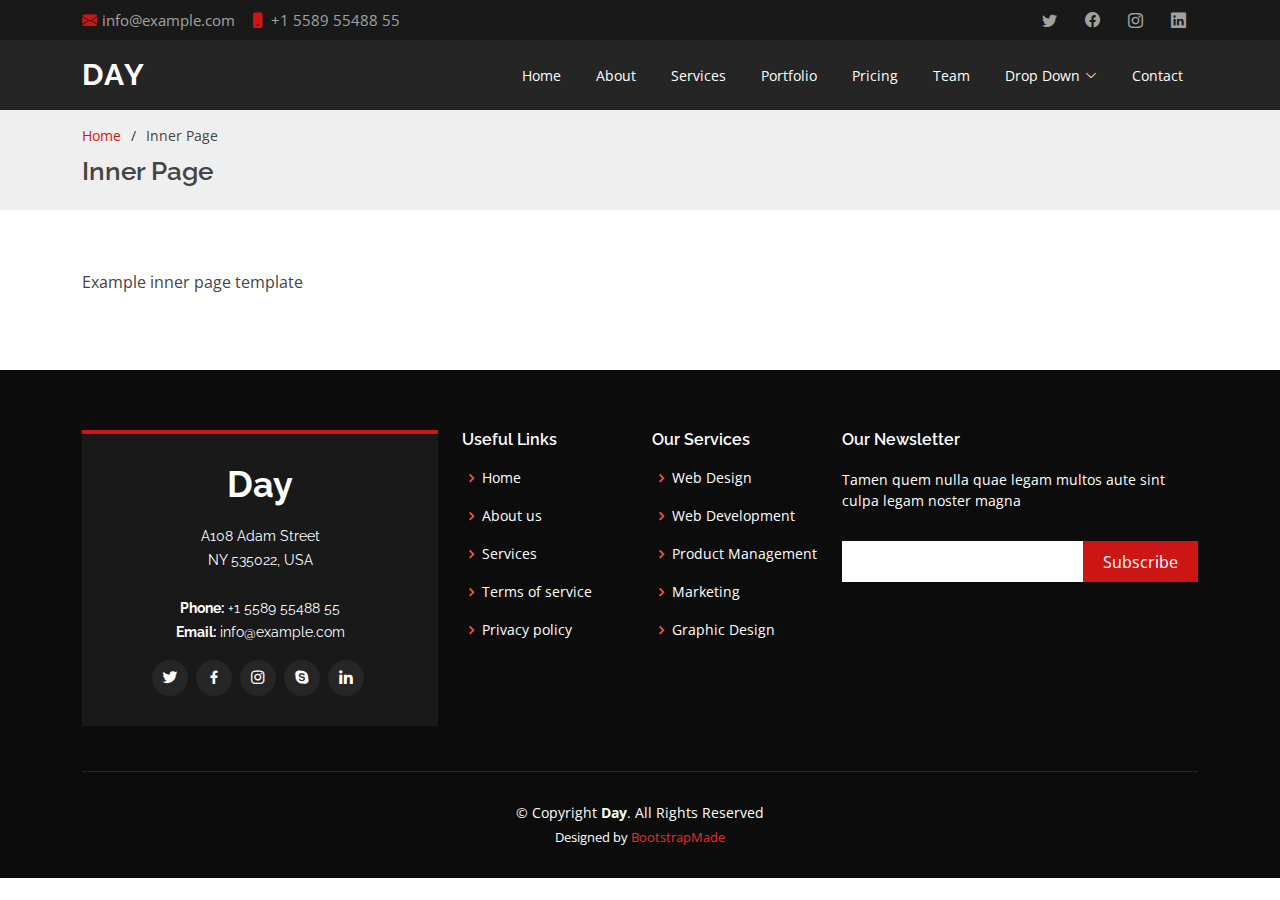
<file: inner-page.html>
<!DOCTYPE html>
<html lang="en">

<head>
  <meta charset="utf-8">
  <meta content="width=device-width, initial-scale=1.0" name="viewport">

  <title>Inner Page - Day Bootstrap Template</title>
  <meta content="" name="description">
  <meta content="" name="keywords">

  <!-- Favicons -->
  <link href="assets/img/favicon.png" rel="icon">
  <link href="assets/img/apple-touch-icon.png" rel="apple-touch-icon">

  <!-- Google Fonts -->
  <link href="https://fonts.googleapis.com/css?family=Open+Sans:300,300i,400,400i,600,600i,700,700i|Raleway:300,300i,400,400i,500,500i,600,600i,700,700i|Poppins:300,300i,400,400i,500,500i,600,600i,700,700i" rel="stylesheet">

  <!-- Vendor CSS Files -->
  <link href="assets/vendor/aos/aos.css" rel="stylesheet">
  <link href="assets/vendor/bootstrap/css/bootstrap.min.css" rel="stylesheet">
  <link href="assets/vendor/bootstrap-icons/bootstrap-icons.css" rel="stylesheet">
  <link href="assets/vendor/boxicons/css/boxicons.min.css" rel="stylesheet">
  <link href="assets/vendor/glightbox/css/glightbox.min.css" rel="stylesheet">
  <link href="assets/vendor/swiper/swiper-bundle.min.css" rel="stylesheet">

  <!-- Template Main CSS File -->
  <link href="assets/css/style.css" rel="stylesheet">

  <!-- =======================================================
  * Template Name: Day - v4.6.0
  * Template URL: https://bootstrapmade.com/day-multipurpose-html-template-for-free/
  * Author: BootstrapMade.com
  * License: https://bootstrapmade.com/license/
  ======================================================== -->
</head>

<body>

  <!-- ======= Top Bar ======= -->
  <section id="topbar" class="d-flex align-items-center">
    <div class="container d-flex justify-content-center justify-content-md-between">
      <div class="contact-info d-flex align-items-center">
        <i class="bi bi-envelope-fill"></i><a href="mailto:contact@example.com">info@example.com</a>
        <i class="bi bi-phone-fill phone-icon"></i> +1 5589 55488 55
      </div>
      <div class="social-links d-none d-md-block">
        <a href="#" class="twitter"><i class="bi bi-twitter"></i></a>
        <a href="#" class="facebook"><i class="bi bi-facebook"></i></a>
        <a href="#" class="instagram"><i class="bi bi-instagram"></i></a>
        <a href="#" class="linkedin"><i class="bi bi-linkedin"></i></i></a>
      </div>
    </div>
  </section>

  <!-- ======= Header ======= -->
  <header id="header" class="d-flex align-items-center">
    <div class="container d-flex align-items-center justify-content-between">

      <h1 class="logo"><a href="index.html">Day</a></h1>
      <!-- Uncomment below if you prefer to use an image logo -->
      <!-- <a href="index.html" class="logo"><img src="assets/img/logo.png" alt="" class="img-fluid"></a>-->

      <nav id="navbar" class="navbar">
        <ul>
          <li><a class="nav-link scrollto " href="#hero">Home</a></li>
          <li><a class="nav-link scrollto" href="#about">About</a></li>
          <li><a class="nav-link scrollto" href="#services">Services</a></li>
          <li><a class="nav-link scrollto " href="#portfolio">Portfolio</a></li>
          <li><a class="nav-link scrollto" href="#pricing">Pricing</a></li>
          <li><a class="nav-link scrollto" href="#team">Team</a></li>
          <li class="dropdown"><a href="#"><span>Drop Down</span> <i class="bi bi-chevron-down"></i></a>
            <ul>
              <li><a href="#">Drop Down 1</a></li>
              <li class="dropdown"><a href="#"><span>Deep Drop Down</span> <i class="bi bi-chevron-right"></i></a>
                <ul>
                  <li><a href="#">Deep Drop Down 1</a></li>
                  <li><a href="#">Deep Drop Down 2</a></li>
                  <li><a href="#">Deep Drop Down 3</a></li>
                  <li><a href="#">Deep Drop Down 4</a></li>
                  <li><a href="#">Deep Drop Down 5</a></li>
                </ul>
              </li>
              <li><a href="#">Drop Down 2</a></li>
              <li><a href="#">Drop Down 3</a></li>
              <li><a href="#">Drop Down 4</a></li>
            </ul>
          </li>
          <li><a class="nav-link scrollto" href="#contact">Contact</a></li>
        </ul>
        <i class="bi bi-list mobile-nav-toggle"></i>
      </nav><!-- .navbar -->

    </div>
  </header><!-- End Header -->

  <main id="main">

    <!-- ======= Breadcrumbs ======= -->
    <section id="breadcrumbs" class="breadcrumbs">
      <div class="container">

        <ol>
          <li><a href="index.html">Home</a></li>
          <li>Inner Page</li>
        </ol>
        <h2>Inner Page</h2>

      </div>
    </section><!-- End Breadcrumbs -->

    <section class="inner-page">
      <div class="container">
        <p>
          Example inner page template
        </p>
      </div>
    </section>

  </main><!-- End #main -->

  <!-- ======= Footer ======= -->
  <footer id="footer">
    <div class="footer-top">
      <div class="container">
        <div class="row">

          <div class="col-lg-4 col-md-6">
            <div class="footer-info">
              <h3>Day</h3>
              <p>
                A108 Adam Street <br>
                NY 535022, USA<br><br>
                <strong>Phone:</strong> +1 5589 55488 55<br>
                <strong>Email:</strong> info@example.com<br>
              </p>
              <div class="social-links mt-3">
                <a href="#" class="twitter"><i class="bx bxl-twitter"></i></a>
                <a href="#" class="facebook"><i class="bx bxl-facebook"></i></a>
                <a href="#" class="instagram"><i class="bx bxl-instagram"></i></a>
                <a href="#" class="google-plus"><i class="bx bxl-skype"></i></a>
                <a href="#" class="linkedin"><i class="bx bxl-linkedin"></i></a>
              </div>
            </div>
          </div>

          <div class="col-lg-2 col-md-6 footer-links">
            <h4>Useful Links</h4>
            <ul>
              <li><i class="bx bx-chevron-right"></i> <a href="#">Home</a></li>
              <li><i class="bx bx-chevron-right"></i> <a href="#">About us</a></li>
              <li><i class="bx bx-chevron-right"></i> <a href="#">Services</a></li>
              <li><i class="bx bx-chevron-right"></i> <a href="#">Terms of service</a></li>
              <li><i class="bx bx-chevron-right"></i> <a href="#">Privacy policy</a></li>
            </ul>
          </div>

          <div class="col-lg-2 col-md-6 footer-links">
            <h4>Our Services</h4>
            <ul>
              <li><i class="bx bx-chevron-right"></i> <a href="#">Web Design</a></li>
              <li><i class="bx bx-chevron-right"></i> <a href="#">Web Development</a></li>
              <li><i class="bx bx-chevron-right"></i> <a href="#">Product Management</a></li>
              <li><i class="bx bx-chevron-right"></i> <a href="#">Marketing</a></li>
              <li><i class="bx bx-chevron-right"></i> <a href="#">Graphic Design</a></li>
            </ul>
          </div>

          <div class="col-lg-4 col-md-6 footer-newsletter">
            <h4>Our Newsletter</h4>
            <p>Tamen quem nulla quae legam multos aute sint culpa legam noster magna</p>
            <form action="" method="post">
              <input type="email" name="email"><input type="submit" value="Subscribe">
            </form>

          </div>

        </div>
      </div>
    </div>

    <div class="container">
      <div class="copyright">
        &copy; Copyright <strong><span>Day</span></strong>. All Rights Reserved
      </div>
      <div class="credits">
        <!-- All the links in the footer should remain intact. -->
        <!-- You can delete the links only if you purchased the pro version. -->
        <!-- Licensing information: https://bootstrapmade.com/license/ -->
        <!-- Purchase the pro version with working PHP/AJAX contact form: https://bootstrapmade.com/day-multipurpose-html-template-for-free/ -->
        Designed by <a href="https://bootstrapmade.com/">BootstrapMade</a>
      </div>
    </div>
  </footer><!-- End Footer -->

  <a href="#" class="back-to-top d-flex align-items-center justify-content-center"><i class="bi bi-arrow-up-short"></i></a>
  <div id="preloader"></div>

  <!-- Vendor JS Files -->
  <script src="assets/vendor/aos/aos.js"></script>
  <script src="assets/vendor/bootstrap/js/bootstrap.bundle.min.js"></script>
  <script src="assets/vendor/glightbox/js/glightbox.min.js"></script>
  <script src="assets/vendor/isotope-layout/isotope.pkgd.min.js"></script>
  <script src="assets/vendor/php-email-form/validate.js"></script>
  <script src="assets/vendor/swiper/swiper-bundle.min.js"></script>

  <!-- Template Main JS File -->
  <script src="assets/js/main.js"></script>

</body>

</html>
</file>
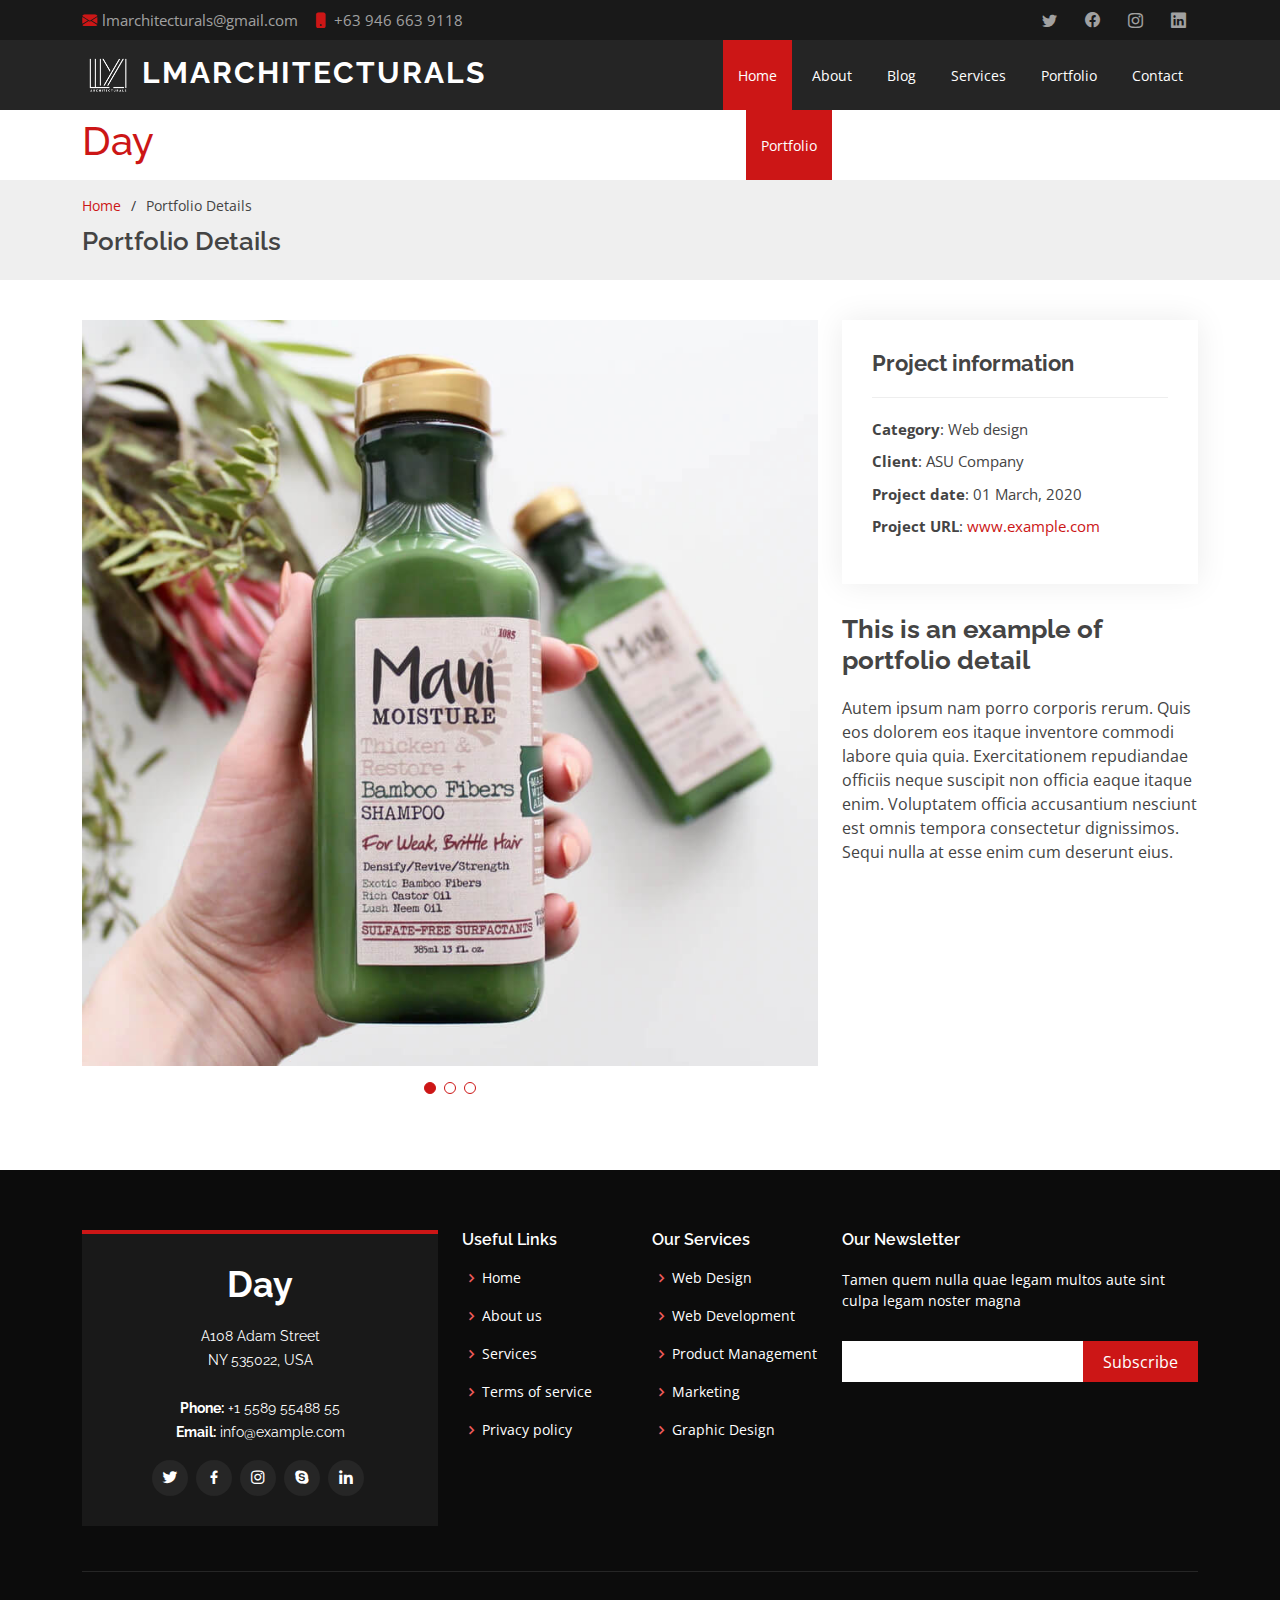
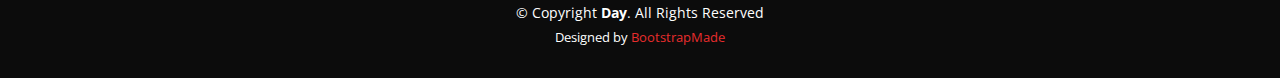
<file: portfolio-details.html>
<!DOCTYPE html>
<html lang="en">

<head>
  <meta charset="utf-8">
  <meta content="width=device-width, initial-scale=1.0" name="viewport">

  <title>LMArchitecturals</title>
  <meta content="" name="description">
  <meta content="" name="keywords">

  <!-- Favicons -->
  <link href="assets/img/logowhite2.png" rel="icon">
  <link href="assets/img/apple-touch-icon.png" rel="apple-touch-icon">

  <!-- Google Fonts -->
  <link href="https://fonts.googleapis.com/css?family=Open+Sans:300,300i,400,400i,600,600i,700,700i|Raleway:300,300i,400,400i,500,500i,600,600i,700,700i|Poppins:300,300i,400,400i,500,500i,600,600i,700,700i" rel="stylesheet">

  <!-- Vendor CSS Files -->
  <link href="assets/vendor/aos/aos.css" rel="stylesheet">
  <link href="assets/vendor/bootstrap/css/bootstrap.min.css" rel="stylesheet">
  <link href="assets/vendor/bootstrap-icons/bootstrap-icons.css" rel="stylesheet">
  <link href="assets/vendor/boxicons/css/boxicons.min.css" rel="stylesheet">
  <link href="assets/vendor/glightbox/css/glightbox.min.css" rel="stylesheet">
  <link href="assets/vendor/swiper/swiper-bundle.min.css" rel="stylesheet">
  <link href="http://fonts.cdnfonts.com/css/built-titling" rel="stylesheet">
                

  <!-- Template Main CSS File -->
  <link href="assets/css/style.css" rel="stylesheet">


</head>

<body>

  <!-- ======= Top Bar ======= -->
  <section id="topbar" class="d-flex align-items-center">
    <div class="container d-flex justify-content-center justify-content-md-between">
      <div class="contact-info d-flex align-items-center">
        <i class="bi bi-envelope-fill"></i><a href="mailto:contact@example.com">lmarchitecturals@gmail.com</a>
        <i class="bi bi-phone-fill phone-icon"></i> +63 946 663 9118
      </div>
      <div class="social-links d-none d-md-block">
        <a href="#" class="twitter"><i class="bi bi-twitter"></i></a>
        <a href="#" class="facebook"><i class="bi bi-facebook"></i></a>
        <a href="#" class="instagram"><i class="bi bi-instagram"></i></a>
        <a href="#" class="linkedin"><i class="bi bi-linkedin"></i></i></a>
      </div>
    </div>
  </section>

  <!-- ======= Header ======= -->
  <header id="header" class="d-flex align-items-center">
    <div class="container d-flex align-items-center justify-content-between">
      <h1 class="logo"><a href="index.html" class="logo"><img src="assets/img/logowhite.png" alt="" class="img-fluid"></a>
      <a href="index.html">LMArchitecturals</a></h1>
      <!-- Uncomment below if you prefer to use an image logo -->
      

      <nav id="navbar" class="navbar">
        <ul>
          <li><a class="nav-link scrollto active" href="#hero">Home</a></li>
          <li><a class="nav-link scrollto" href="#about">About</a></li>
          <li><a class="nav-link scrollto " href="#blog">Blog</a></li>
          <li><a class="nav-link scrollto" href="#services">Services</a></li>
          <li><a class="nav-link scrollto " href="#portfolio">Portfolio</a></li>
          <li><a class="nav-link scrollto" href="#contact">Contact</a></li>
        </ul>
        <i class="bi bi-list mobile-nav-toggle"></i>
      </nav><!-- .navbar -->

    </div>
  </header><!-- End Header -->
    <div class="container d-flex align-items-center justify-content-between">

      <h1 class="logo"><a href="index.html">Day</a></h1>
      <!-- Uncomment below if you prefer to use an image logo -->
      <!-- <a href="index.html" class="logo"><img src="assets/img/logo.png" alt="" class="img-fluid"></a>-->

      <nav id="navbar" class="navbar">
        <ul>
          <li><a class="nav-link scrollto " href="#hero">Home</a></li>
          <li><a class="nav-link scrollto" href="#about">About</a></li>
          <li><a class="nav-link scrollto" href="#services">Services</a></li>
          <li><a class="nav-link scrollto active" href="#portfolio">Portfolio</a></li>
          <li><a class="nav-link scrollto" href="#pricing">Pricing</a></li>
          <li><a class="nav-link scrollto" href="#team">Team</a></li>
          <li class="dropdown"><a href="#"><span>Drop Down</span> <i class="bi bi-chevron-down"></i></a>
            <ul>
              <li><a href="#">Drop Down 1</a></li>
              <li class="dropdown"><a href="#"><span>Deep Drop Down</span> <i class="bi bi-chevron-right"></i></a>
                <ul>
                  <li><a href="#">Deep Drop Down 1</a></li>
                  <li><a href="#">Deep Drop Down 2</a></li>
                  <li><a href="#">Deep Drop Down 3</a></li>
                  <li><a href="#">Deep Drop Down 4</a></li>
                  <li><a href="#">Deep Drop Down 5</a></li>
                </ul>
              </li>
              <li><a href="#">Drop Down 2</a></li>
              <li><a href="#">Drop Down 3</a></li>
              <li><a href="#">Drop Down 4</a></li>
            </ul>
          </li>
          <li><a class="nav-link scrollto" href="#contact">Contact</a></li>
        </ul>
        <i class="bi bi-list mobile-nav-toggle"></i>
      </nav><!-- .navbar -->

    </div>
  </header><!-- End Header -->

  <main id="main">

    <!-- ======= Breadcrumbs ======= -->
    <section id="breadcrumbs" class="breadcrumbs">
      <div class="container">

        <ol>
          <li><a href="index.html">Home</a></li>
          <li>Portfolio Details</li>
        </ol>
        <h2>Portfolio Details</h2>

      </div>
    </section><!-- End Breadcrumbs -->

    <!-- ======= Portfolio Details Section ======= -->
    <section id="portfolio-details" class="portfolio-details">
      <div class="container">

        <div class="row gy-4">

          <div class="col-lg-8">
            <div class="portfolio-details-slider swiper">
              <div class="swiper-wrapper align-items-center">

                <div class="swiper-slide">
                  <img src="assets/img/portfolio/portfolio-1.jpg" alt="">
                </div>

                <div class="swiper-slide">
                  <img src="assets/img/portfolio/portfolio-2.jpg" alt="">
                </div>

                <div class="swiper-slide">
                  <img src="assets/img/portfolio/portfolio-3.jpg" alt="">
                </div>

              </div>
              <div class="swiper-pagination"></div>
            </div>
          </div>

          <div class="col-lg-4">
            <div class="portfolio-info">
              <h3>Project information</h3>
              <ul>
                <li><strong>Category</strong>: Web design</li>
                <li><strong>Client</strong>: ASU Company</li>
                <li><strong>Project date</strong>: 01 March, 2020</li>
                <li><strong>Project URL</strong>: <a href="#">www.example.com</a></li>
              </ul>
            </div>
            <div class="portfolio-description">
              <h2>This is an example of portfolio detail</h2>
              <p>
                Autem ipsum nam porro corporis rerum. Quis eos dolorem eos itaque inventore commodi labore quia quia. Exercitationem repudiandae officiis neque suscipit non officia eaque itaque enim. Voluptatem officia accusantium nesciunt est omnis tempora consectetur dignissimos. Sequi nulla at esse enim cum deserunt eius.
              </p>
            </div>
          </div>

        </div>

      </div>
    </section><!-- End Portfolio Details Section -->

  </main><!-- End #main -->

  <!-- ======= Footer ======= -->
  <footer id="footer">
    <div class="footer-top">
      <div class="container">
        <div class="row">

          <div class="col-lg-4 col-md-6">
            <div class="footer-info">
              <h3>Day</h3>
              <p>
                A108 Adam Street <br>
                NY 535022, USA<br><br>
                <strong>Phone:</strong> +1 5589 55488 55<br>
                <strong>Email:</strong> info@example.com<br>
              </p>
              <div class="social-links mt-3">
                <a href="#" class="twitter"><i class="bx bxl-twitter"></i></a>
                <a href="#" class="facebook"><i class="bx bxl-facebook"></i></a>
                <a href="#" class="instagram"><i class="bx bxl-instagram"></i></a>
                <a href="#" class="google-plus"><i class="bx bxl-skype"></i></a>
                <a href="#" class="linkedin"><i class="bx bxl-linkedin"></i></a>
              </div>
            </div>
          </div>

          <div class="col-lg-2 col-md-6 footer-links">
            <h4>Useful Links</h4>
            <ul>
              <li><i class="bx bx-chevron-right"></i> <a href="#">Home</a></li>
              <li><i class="bx bx-chevron-right"></i> <a href="#">About us</a></li>
              <li><i class="bx bx-chevron-right"></i> <a href="#">Services</a></li>
              <li><i class="bx bx-chevron-right"></i> <a href="#">Terms of service</a></li>
              <li><i class="bx bx-chevron-right"></i> <a href="#">Privacy policy</a></li>
            </ul>
          </div>

          <div class="col-lg-2 col-md-6 footer-links">
            <h4>Our Services</h4>
            <ul>
              <li><i class="bx bx-chevron-right"></i> <a href="#">Web Design</a></li>
              <li><i class="bx bx-chevron-right"></i> <a href="#">Web Development</a></li>
              <li><i class="bx bx-chevron-right"></i> <a href="#">Product Management</a></li>
              <li><i class="bx bx-chevron-right"></i> <a href="#">Marketing</a></li>
              <li><i class="bx bx-chevron-right"></i> <a href="#">Graphic Design</a></li>
            </ul>
          </div>

          <div class="col-lg-4 col-md-6 footer-newsletter">
            <h4>Our Newsletter</h4>
            <p>Tamen quem nulla quae legam multos aute sint culpa legam noster magna</p>
            <form action="" method="post">
              <input type="email" name="email"><input type="submit" value="Subscribe">
            </form>

          </div>

        </div>
      </div>
    </div>

    <div class="container">
      <div class="copyright">
        &copy; Copyright <strong><span>Day</span></strong>. All Rights Reserved
      </div>
      <div class="credits">
        <!-- All the links in the footer should remain intact. -->
        <!-- You can delete the links only if you purchased the pro version. -->
        <!-- Licensing information: https://bootstrapmade.com/license/ -->
        <!-- Purchase the pro version with working PHP/AJAX contact form: https://bootstrapmade.com/day-multipurpose-html-template-for-free/ -->
        Designed by <a href="https://bootstrapmade.com/">BootstrapMade</a>
      </div>
    </div>
  </footer><!-- End Footer -->

  <a href="#" class="back-to-top d-flex align-items-center justify-content-center"><i class="bi bi-arrow-up-short"></i></a>
  <div id="preloader"></div>

  <!-- Vendor JS Files -->
  <script src="assets/vendor/aos/aos.js"></script>
  <script src="assets/vendor/bootstrap/js/bootstrap.bundle.min.js"></script>
  <script src="assets/vendor/glightbox/js/glightbox.min.js"></script>
  <script src="assets/vendor/isotope-layout/isotope.pkgd.min.js"></script>
  <script src="assets/vendor/php-email-form/validate.js"></script>
  <script src="assets/vendor/swiper/swiper-bundle.min.js"></script>

  <!-- Template Main JS File -->
  <script src="assets/js/main.js"></script>

</body>

</html>
</file>
<file: assets/css/style.css>
/**
* Template Name: Day - v4.6.0
* Template URL: https://bootstrapmade.com/day-multipurpose-html-template-for-free/
* Author: BootstrapMade.com
* License: https://bootstrapmade.com/license/
*/

/*--------------------------------------------------------------
# General
--------------------------------------------------------------*/
@import url('http://fonts.cdnfonts.com/css/built-titling');

body {
  font-family: "Open Sans", sans-serif;
  color: #444444;
}

a {
  color: #cc1616;
  text-decoration: none;
}

a:hover {
  color: #e82d2d;
  text-decoration: none;
}

h1, h2, h3, h4, h5, h6 {
  font-family: "Raleway", sans-serif;
}

/*--------------------------------------------------------------
# Back to top button
--------------------------------------------------------------*/
.back-to-top {
  position: fixed;
  visibility: hidden;
  opacity: 0;
  right: 15px;
  bottom: 15px;
  z-index: 996;
  background: #cc1616;
  width: 40px;
  height: 40px;
  transition: all 0.4s;
}
.back-to-top i {
  font-size: 28px;
  color: #fff;
  line-height: 0;
}
.back-to-top:hover {
  background: #e72323;
  color: #fff;
}
.back-to-top.active {
  visibility: visible;
  opacity: 1;
}

/*--------------------------------------------------------------
# Preloader
--------------------------------------------------------------*/
#preloader {
  position: fixed;
  top: 0;
  left: 0;
  right: 0;
  bottom: 0;
  z-index: 9999;
  overflow: hidden;
  background: #fff;
}

#preloader:before {
  content: "";
  position: fixed;
  top: calc(50% - 30px);
  left: calc(50% - 30px);
  border: 6px solid #cc1616;
  border-top-color: #efefef;
  border-radius: 50%;
  width: 60px;
  height: 60px;
  -webkit-animation: animate-preloader 1s linear infinite;
  animation: animate-preloader 1s linear infinite;
}

@-webkit-keyframes animate-preloader {
  0% {
    transform: rotate(0deg);
  }
  100% {
    transform: rotate(360deg);
  }
}

@keyframes animate-preloader {
  0% {
    transform: rotate(0deg);
  }
  100% {
    transform: rotate(360deg);
  }
}
/*--------------------------------------------------------------
# Disable aos animation delay on mobile devices
--------------------------------------------------------------*/
@media screen and (max-width: 768px) {
  [data-aos-delay] {
    transition-delay: 0 !important;
  }
}
/*--------------------------------------------------------------
# Top Bar
--------------------------------------------------------------*/
#topbar {
  background: #191919;
  font-size: 15px;
  height: 40px;
  padding: 0;
  color: rgba(255, 255, 255, 0.6);
}
#topbar .contact-info a {
  line-height: 0;
  color: rgba(255, 255, 255, 0.6);
  transition: 0.3s;
}
#topbar .contact-info a:hover {
  color: #fff;
}
#topbar .contact-info i {
  color: #cc1616;
  line-height: 0;
  margin-right: 5px;
}
#topbar .contact-info .phone-icon {
  margin-left: 15px;
}
#topbar .social-links a {
  color: rgba(255, 255, 255, 0.6);
  padding: 4px 12px;
  display: inline-block;
  line-height: 1px;
  transition: 0.3s;
}
#topbar .social-links a:hover {
  color: #fff;
}

/*--------------------------------------------------------------
# Header
--------------------------------------------------------------*/
#header {
  background: rgba(25, 25, 25, 0.95);
  transition: all 0.5s;
  z-index: 997;
  height: 70px;
}
#header.fixed-top {
  background: #191919;
}
#header .logo {
  font-size: 30px;
  margin: 0;
  padding: 0;
  line-height: 1;
  font-weight: 700;
  letter-spacing: 2px;
  text-transform: uppercase;
}
#header .logo a {
  color: #fff;
}
#header .logo img {
  max-height: 40px;
}

.scrolled-offset {
  margin-top: 70px;
}

/*--------------------------------------------------------------
# Navigation Menu
--------------------------------------------------------------*/
/**
* Desktop Navigation 
*/
.navbar {
  padding: 0;
}
.navbar ul {
  margin: 0;
  padding: 0;
  display: flex;
  list-style: none;
  align-items: center;
}
.navbar li {
  position: relative;
}
.navbar > ul > li {
  margin-left: 5px;
}
.navbar a, .navbar a:focus {
  display: flex;
  align-items: center;
  justify-content: space-between;
  padding: 25px 15px 24px 15px;
  font-size: 14px;
  color: #fff;
  white-space: nowrap;
  transition: 0.3s;
}
.navbar a i, .navbar a:focus i {
  font-size: 12px;
  line-height: 0;
  margin-left: 5px;
}
.navbar a:hover, .navbar .active, .navbar .active:focus, .navbar li:hover > a {
  background: #cc1616;
}
.navbar .dropdown ul {
  display: block;
  position: absolute;
  left: 0;
  top: calc(100% + 30px);
  margin: 0;
  padding: 10px 0;
  z-index: 99;
  opacity: 0;
  visibility: hidden;
  background: #fff;
  box-shadow: 0px 0px 30px rgba(127, 137, 161, 0.25);
  transition: 0.3s;
}
.navbar .dropdown ul li {
  min-width: 200px;
}
.navbar .dropdown ul a {
  padding: 10px 20px;
  color: #191919;
}
.navbar .dropdown ul a i {
  font-size: 12px;
}
.navbar .dropdown ul a:hover, .navbar .dropdown ul .active:hover, .navbar .dropdown ul li:hover > a {
  color: #fff;
}
.navbar .dropdown:hover > ul {
  opacity: 1;
  top: 100%;
  visibility: visible;
}
.navbar .dropdown .dropdown ul {
  top: 0;
  left: calc(100% - 30px);
  visibility: hidden;
}
.navbar .dropdown .dropdown:hover > ul {
  opacity: 1;
  top: 0;
  left: 100%;
  visibility: visible;
}
@media (max-width: 1366px) {
  .navbar .dropdown .dropdown ul {
    left: -90%;
  }
  .navbar .dropdown .dropdown:hover > ul {
    left: -100%;
  }
}

/**
* Mobile Navigation 
*/
.mobile-nav-toggle {
  color: #fff;
  font-size: 28px;
  cursor: pointer;
  display: none;
  line-height: 0;
  transition: 0.5s;
}
.mobile-nav-toggle.bi-x {
  color: #cc1616;
}

@media (max-width: 991px) {
  .mobile-nav-toggle {
    display: block;
  }

  .navbar ul {
    display: none;
  }
}
.navbar-mobile {
  position: fixed;
  overflow: hidden;
  top: 0;
  right: 0;
  left: 0;
  bottom: 0;
  background: rgba(0, 0, 0, 0.9);
  transition: 0.3s;
  z-index: 999;
}
.navbar-mobile .mobile-nav-toggle {
  position: absolute;
  top: 15px;
  right: 15px;
}
.navbar-mobile ul {
  display: block;
  position: absolute;
  top: 55px;
  right: 15px;
  bottom: 15px;
  left: 15px;
  padding: 10px 0;
  background-color: #fff;
  overflow-y: auto;
  transition: 0.3s;
}
.navbar-mobile a, .navbar-mobile a:focus {
  padding: 10px 20px;
  font-size: 15px;
  color: #191919;
}
.navbar-mobile a:hover, .navbar-mobile .active, .navbar-mobile li:hover > a {
  color: #cc1616;
  background: none;
}
.navbar-mobile .getstarted, .navbar-mobile .getstarted:focus {
  margin: 15px;
}
.navbar-mobile .dropdown ul {
  position: static;
  display: none;
  margin: 10px 20px;
  padding: 10px 0;
  z-index: 99;
  opacity: 1;
  visibility: visible;
  background: #fff;
  box-shadow: 0px 0px 30px rgba(127, 137, 161, 0.25);
}
.navbar-mobile .dropdown ul li {
  min-width: 200px;
}
.navbar-mobile .dropdown ul a {
  padding: 10px 20px;
}
.navbar-mobile .dropdown ul a i {
  font-size: 12px;
}
.navbar-mobile .dropdown ul a:hover, .navbar-mobile .dropdown ul .active:hover, .navbar-mobile .dropdown ul li:hover > a {
  color: #cc1616;
}
.navbar-mobile .dropdown > .dropdown-active {
  display: block;
}

/*--------------------------------------------------------------
# Hero Section
--------------------------------------------------------------*/
#hero {
  width: 100%;
  height: calc(100vh - 110px);
  background: url("../img/hero-bg.jpg") top center;
  background-size: cover;
  position: relative;
}
#hero:before {
  content: "";
  background: rgba(0, 0, 0, 0.5);
  position: absolute;
  bottom: 0;
  top: 0;
  left: 0;
  right: 0;
}
#hero h1 {
  margin: 0 0 10px 0;
  font-size: 48px;
  font-weight: 700;
  line-height: 56px;
  text-transform: uppercase;
  color: #fff;
}
#hero h2 {
  color: #eee;
  margin-bottom: 10px;
  font-size: 24px;
}
#hero h4 {
  font-family: 'Built Titling', sans-serif;
  font-style: italic;
  color: #eee;
  font-size: 24px;
}
#hero .btn-get-started {
  font-family: "Raleway", sans-serif;
  text-transform: uppercase;
  font-weight: 500;
  font-size: 14px;
  letter-spacing: 0.5px;
  display: inline-block;
  padding: 10px 28px;
  transition: 0.5s;
  border: 2px solid #fff;
  color: #fff;
}
#hero .btn-get-started:hover {
  background: #cc1616;
  border-color: #cc1616;
}
@media (min-width: 1024px) {
  #hero {
    background-attachment: fixed;
  }
}
@media (max-width: 768px) {
  #hero {
    text-align: center;
  }
  #hero .container {
    padding-top: 40px;
  }
  #hero h1 {
    font-size: 28px;
    line-height: 36px;
  }
  #hero h2 {
    font-size: 18px;
    line-height: 24px;
    margin-bottom: 30px;
  }
}

/*--------------------------------------------------------------
# Sections General
--------------------------------------------------------------*/
section {
  padding: 60px 0;
  overflow: hidden;
}

.section-title {
  text-align: center;
  padding: 30px 0;
  position: relative;
}
.section-title h2 {
  font-size: 32px;
  font-weight: 700;
  text-transform: uppercase;
  margin-bottom: 20px;
  padding-bottom: 0;
  color: #191919;
  position: relative;
  z-index: 2;
}
.section-title span {
  position: absolute;
  top: 30px;
  color: #f4f4f4;
  left: 0;
  right: 0;
  z-index: 1;
  font-weight: 700;
  font-size: 52px;
  text-transform: uppercase;
  line-height: 0;
}
.section-title p {
  margin-bottom: 0;
  position: relative;
  z-index: 2;
}
@media (max-width: 575px) {
  .section-title h2 {
    font-size: 28px;
    margin-bottom: 15px;
  }
  .section-title span {
    font-size: 38px;
  }
}

/*--------------------------------------------------------------
# About
--------------------------------------------------------------*/
.about .content h3 {
  font-weight: 600;
  font-size: 26px;
}
.about .content ul {
  list-style: none;
  padding: 0;
}
.about .content ul li {
  padding-bottom: 10px;
}
.about .content ul i {
  font-size: 20px;
  padding-right: 4px;
  color: #cc1616;
}
.about .content p:last-child {
  margin-bottom: 0;
}

/*--------------------------------------------------------------
# Why Us
--------------------------------------------------------------*/
.why-us {
  padding-top: 10px;
}
.why-us .box {
  padding: 50px 30px;
  box-shadow: 0px 2px 15px rgba(0, 0, 0, 0.1);
  transition: all ease-in-out 0.3s;
}
.why-us .box span {
  display: block;
  font-size: 28px;
  font-weight: 700;
  color: #ed5b5b;
}
.why-us .box h4 {
  font-size: 24px;
  font-weight: 600;
  padding: 0;
  margin: 20px 0;
  color: #191919;
}
.why-us .box p {
  color: #aaaaaa;
  font-size: 15px;
  margin: 0;
  padding: 0;
}
.why-us .box:hover {
  background: #cc1616;
  padding: 30px 30px 70px 30px;
  box-shadow: 10px 15px 30px rgba(0, 0, 0, 0.18);
}
.why-us .box:hover span, .why-us .box:hover h4, .why-us .box:hover p {
  color: #fff;
}

/*--------------------------------------------------------------
# Clients
--------------------------------------------------------------*/
.clients {
  background: #f2f2f2;
  padding: 15px 0;
  text-align: center;
}
.clients img {
  width: 50%;
  filter: grayscale(100);
  transition: all 0.4s ease-in-out;
  display: inline-block;
  padding: 15px 0;
}
.clients img:hover {
  filter: none;
  transform: scale(1.2);
}
@media (max-width: 768px) {
  .clients img {
    width: 40%;
  }
}

/*--------------------------------------------------------------
# Services
--------------------------------------------------------------*/
.services .icon-box {
  text-align: center;
  padding: 80px 20px;
  transition: all ease-in-out 0.3s;
  box-shadow: 0px 2px 15px rgba(0, 0, 0, 0.1);
}
.services .icon-box .icon {
  margin: 0 auto;
  width: 64px;
  height: 64px;
  background: #cc1616;
  transition: all 0.3s ease-out 0s;
  display: flex;
  align-items: center;
  justify-content: center;
  margin-bottom: 20px;
  transform-style: preserve-3d;
}
.services .icon-box .icon i {
  color: #fff;
  font-size: 28px;
}
.services .icon-box .icon::before {
  position: absolute;
  content: "";
  left: -8px;
  top: -8px;
  height: 100%;
  width: 100%;
  background: #fce5e5;
  transition: all 0.3s ease-out 0s;
  transform: translateZ(-1px);
}
.services .icon-box h4 {
  font-weight: 700;
  margin-bottom: 15px;
  font-size: 24px;
}
.services .icon-box h4 a {
  color: #191919;
}
.services .icon-box p {
  line-height: 24px;
  font-size: 14px;
  margin-bottom: 0;
}
.services .icon-box:hover {
  background: #cc1616;
  border-color: #cc1616;
  padding: 70px 20px 90px 20px;
}
.services .icon-box:hover .icon {
  background: #fff;
}
.services .icon-box:hover .icon i {
  color: #cc1616;
}
.services .icon-box:hover .icon::before {
  background: #e82d2d;
}
.services .icon-box:hover h4 a, .services .icon-box:hover p {
  color: #fff;
}

/*--------------------------------------------------------------
# Cta
--------------------------------------------------------------*/
.cta {
  background: linear-gradient(rgba(2, 2, 2, 0.5), rgba(0, 0, 0, 0.5)), url("../img/cta-bg.jpg") fixed center center;
  background-size: cover;
  padding: 120px 0;
}
.cta h3 {
  color: #fff;
  font-size: 28px;
  font-weight: 700;
}
.cta p {
  color: #fff;
}
.cta .cta-btn {
  font-family: "Raleway", sans-serif;
  text-transform: uppercase;
  font-weight: 500;
  font-size: 14px;
  letter-spacing: 1px;
  display: inline-block;
  padding: 10px 28px;
  transition: 0.5s;
  margin-top: 10px;
  border: 2px solid #fff;
  color: #fff;
}
.cta .cta-btn:hover {
  background: #cc1616;
  border: 2px solid #cc1616;
}

/*--------------------------------------------------------------
# Portfolio
--------------------------------------------------------------*/
.portfolio #portfolio-flters {
  padding: 0;
  margin: 0 auto 25px auto;
  list-style: none;
  text-align: center;
  border-radius: 50px;
}
.portfolio #portfolio-flters li {
  cursor: pointer;
  display: inline-block;
  padding: 10px 15px;
  font-size: 15px;
  font-weight: 500;
  line-height: 1;
  text-transform: uppercase;
  color: #444444;
  margin-bottom: 5px;
  transition: all 0.3s ease-in-out;
  font-family: "Poppins", sans-serif;
}
.portfolio #portfolio-flters li:hover, .portfolio #portfolio-flters li.filter-active {
  color: #e82d2d;
}
.portfolio #portfolio-flters li:last-child {
  margin-right: 0;
}
.portfolio .portfolio-item {
  margin-bottom: 30px;
}
.portfolio .portfolio-item .portfolio-info {
  opacity: 0;
  position: absolute;
  left: 30px;
  right: 30px;
  bottom: 0;
  z-index: 3;
  transition: all ease-in-out 0.3s;
  background: rgba(255, 255, 255, 0.9);
  padding: 15px;
}
.portfolio .portfolio-item .portfolio-info h4 {
  font-size: 18px;
  color: #fff;
  font-weight: 600;
  color: #191919;
}
.portfolio .portfolio-item .portfolio-info p {
  color: #4c4c4c;
  font-size: 14px;
  margin-bottom: 0;
}
.portfolio .portfolio-item .portfolio-info .preview-link, .portfolio .portfolio-item .portfolio-info .details-link {
  position: absolute;
  right: 40px;
  font-size: 24px;
  top: calc(50% - 18px);
  color: #333333;
}
.portfolio .portfolio-item .portfolio-info .preview-link:hover, .portfolio .portfolio-item .portfolio-info .details-link:hover {
  color: #cc1616;
}
.portfolio .portfolio-item .portfolio-info .details-link {
  right: 10px;
}
.portfolio .portfolio-item .portfolio-links {
  opacity: 0;
  left: 0;
  right: 0;
  text-align: center;
  z-index: 3;
  position: absolute;
  transition: all ease-in-out 0.3s;
}
.portfolio .portfolio-item .portfolio-links a {
  color: #fff;
  margin: 0 2px;
  font-size: 28px;
  display: inline-block;
  transition: 0.3s;
}
.portfolio .portfolio-item .portfolio-links a:hover {
  color: #e82d2d;
}
.portfolio .portfolio-item:hover .portfolio-info {
  opacity: 1;
  bottom: 20px;
}

/*--------------------------------------------------------------
# Portfolio Details
--------------------------------------------------------------*/
.portfolio-details {
  padding-top: 40px;
}
.portfolio-details .portfolio-details-slider img {
  width: 100%;
}
.portfolio-details .portfolio-details-slider .swiper-pagination {
  margin-top: 20px;
  position: relative;
}
.portfolio-details .portfolio-details-slider .swiper-pagination .swiper-pagination-bullet {
  width: 12px;
  height: 12px;
  background-color: #fff;
  opacity: 1;
  border: 1px solid #cc1616;
}
.portfolio-details .portfolio-details-slider .swiper-pagination .swiper-pagination-bullet-active {
  background-color: #cc1616;
}
.portfolio-details .portfolio-info {
  padding: 30px;
  box-shadow: 0px 0 30px rgba(25, 25, 25, 0.08);
}
.portfolio-details .portfolio-info h3 {
  font-size: 22px;
  font-weight: 700;
  margin-bottom: 20px;
  padding-bottom: 20px;
  border-bottom: 1px solid #eee;
}
.portfolio-details .portfolio-info ul {
  list-style: none;
  padding: 0;
  font-size: 15px;
}
.portfolio-details .portfolio-info ul li + li {
  margin-top: 10px;
}
.portfolio-details .portfolio-description {
  padding-top: 30px;
}
.portfolio-details .portfolio-description h2 {
  font-size: 26px;
  font-weight: 700;
  margin-bottom: 20px;
}
.portfolio-details .portfolio-description p {
  padding: 0;
}

/*--------------------------------------------------------------
# Pricing
--------------------------------------------------------------*/
.pricing .box {
  padding: 20px;
  background: #f9f9f9;
  text-align: center;
  border-radius: 8px;
  position: relative;
  overflow: hidden;
}
.pricing .box h3 {
  font-weight: 400;
  padding: 15px;
  font-size: 18px;
  text-transform: uppercase;
  font-weight: 600;
  color: #191919;
}
.pricing .box h4 {
  font-size: 42px;
  color: #cc1616;
  font-weight: 500;
  font-family: "Open Sans", sans-serif;
  margin-bottom: 20px;
}
.pricing .box h4 sup {
  font-size: 20px;
  top: -15px;
  left: -3px;
}
.pricing .box h4 span {
  color: #bababa;
  font-size: 16px;
  font-weight: 300;
}
.pricing .box ul {
  padding: 0;
  list-style: none;
  color: #191919;
  text-align: center;
  line-height: 20px;
  font-size: 14px;
}
.pricing .box ul li {
  padding-bottom: 16px;
}
.pricing .box ul i {
  color: #cc1616;
  font-size: 18px;
  padding-right: 4px;
}
.pricing .box ul .na {
  color: #ccc;
  text-decoration: line-through;
}
.pricing .box .btn-wrap {
  padding: 15px;
  text-align: center;
}
.pricing .box .btn-buy {
  background: #cc1616;
  display: inline-block;
  padding: 10px 40px;
  color: #fff;
  transition: none;
  font-size: 14px;
  font-weight: 400;
  font-family: "Raleway", sans-serif;
  font-weight: 600;
  transition: 0.3s;
}
.pricing .box .btn-buy:hover {
  background: #e82d2d;
}
.pricing .featured {
  background: #cc1616;
  box-shadow: none;
  color: #fff;
}
.pricing .featured h3, .pricing .featured h4, .pricing .featured ul, .pricing .featured ul li, .pricing .featured ul .na {
  color: #fff;
}
.pricing .featured h4 span {
  color: rgba(255, 255, 255, 0.58);
}
.pricing .featured .btn-wrap {
  padding: 15px;
  text-align: center;
}
.pricing .featured .btn-buy {
  background: rgba(255, 255, 255, 0.2);
}
.pricing .featured .btn-buy:hover {
  background: #fff;
  color: #cc1616;
}

/*--------------------------------------------------------------
# Team
--------------------------------------------------------------*/
.team .member {
  text-align: center;
  margin-bottom: 20px;
  box-shadow: 0px 0px 12px 0px rgba(0, 0, 0, 0.1);
  padding: 30px 20px;
  background: #fff;
}
.team .member img {
  max-width: 60%;
  border-radius: 50%;
  margin: 0 0 30px 0;
}
.team .member h4 {
  font-weight: 700;
  margin-bottom: 2px;
  font-size: 18px;
}
.team .member span {
  font-style: italic;
  display: block;
  font-size: 13px;
}
.team .member p {
  padding-top: 10px;
  font-size: 14px;
  font-style: italic;
  color: #aaaaaa;
}
.team .member .social {
  margin-top: 15px;
}
.team .member .social a {
  color: #919191;
  transition: 0.3s;
}
.team .member .social a:hover {
  color: #cc1616;
}
.team .member .social i {
  font-size: 18px;
  margin: 0 2px;
}

/*--------------------------------------------------------------
# Contact
--------------------------------------------------------------*/
.contact .info-box {
  color: #444444;
  text-align: center;
  box-shadow: 0 0 30px rgba(214, 215, 216, 0.6);
  padding: 20px 0 30px 0;
}
.contact .info-box i {
  font-size: 32px;
  color: #cc1616;
  border-radius: 50%;
  padding: 8px;
  border: 2px dotted #f5a0a0;
}
.contact .info-box h3 {
  font-size: 20px;
  color: #777777;
  font-weight: 700;
  margin: 10px 0;
}
.contact .info-box p {
  padding: 0;
  line-height: 24px;
  font-size: 14px;
  margin-bottom: 0;
}
.contact .php-email-form {
  box-shadow: 0 0 30px rgba(214, 215, 216, 0.6);
  padding: 30px;
}
.contact .php-email-form .error-message {
  display: none;
  color: #fff;
  background: #ed3c0d;
  text-align: left;
  padding: 15px;
  font-weight: 600;
}
.contact .php-email-form .error-message br + br {
  margin-top: 25px;
}
.contact .php-email-form .sent-message {
  display: none;
  color: #fff;
  background: #18d26e;
  text-align: center;
  padding: 15px;
  font-weight: 600;
}
.contact .php-email-form .loading {
  display: none;
  background: #fff;
  text-align: center;
  padding: 15px;
}
.contact .php-email-form .loading:before {
  content: "";
  display: inline-block;
  border-radius: 50%;
  width: 24px;
  height: 24px;
  margin: 0 10px -6px 0;
  border: 3px solid #18d26e;
  border-top-color: #eee;
  -webkit-animation: animate-loading 1s linear infinite;
  animation: animate-loading 1s linear infinite;
}
.contact .php-email-form input, .contact .php-email-form textarea {
  border-radius: 0;
  box-shadow: none;
  font-size: 14px;
}
.contact .php-email-form input::focus, .contact .php-email-form textarea::focus {
  background-color: #cc1616;
}
.contact .php-email-form input {
  padding: 10px 15px;
}
.contact .php-email-form textarea {
  padding: 12px 15px;
}
.contact .php-email-form button[type=submit] {
  background: #cc1616;
  border: 0;
  padding: 10px 24px;
  color: #fff;
  transition: 0.4s;
}
.contact .php-email-form button[type=submit]:hover {
  background: #e82d2d;
}
@-webkit-keyframes animate-loading {
  0% {
    transform: rotate(0deg);
  }
  100% {
    transform: rotate(360deg);
  }
}
@keyframes animate-loading {
  0% {
    transform: rotate(0deg);
  }
  100% {
    transform: rotate(360deg);
  }
}

/*--------------------------------------------------------------
# Breadcrumbs
--------------------------------------------------------------*/
.breadcrumbs {
  padding: 15px 0;
  background: #efefef;
}
.breadcrumbs h2 {
  font-size: 26px;
  font-weight: 600;
}
.breadcrumbs ol {
  display: flex;
  flex-wrap: wrap;
  list-style: none;
  padding: 0 0 10px 0;
  margin: 0;
  font-size: 14px;
}
.breadcrumbs ol li + li {
  padding-left: 10px;
}
.breadcrumbs ol li + li::before {
  display: inline-block;
  padding-right: 10px;
  color: #333333;
  content: "/";
}

/*--------------------------------------------------------------
# Footer
--------------------------------------------------------------*/
#footer {
  background: #0c0c0c;
  padding: 0 0 30px 0;
  color: #fff;
  font-size: 14px;
}
#footer .footer-top {
  padding: 60px 0 30px 0;
}
#footer .footer-top .footer-info {
  margin-bottom: 15px;
  background: #191919;
  color: #fff;
  border-top: 4px solid #cc1616;
  text-align: center;
  padding: 30px 20px;
}
#footer .footer-top .footer-info h3 {
  font-size: 36px;
  margin: 0 0 20px 0;
  padding: 2px 0 2px 0;
  line-height: 1;
  font-weight: 700;
}
#footer .footer-top .footer-info p {
  font-size: 14px;
  line-height: 24px;
  margin-bottom: 0;
  font-family: "Raleway", sans-serif;
}
#footer .footer-top .social-links a {
  font-size: 18px;
  display: inline-block;
  background: #262626;
  color: #fff;
  line-height: 1;
  padding: 8px 0;
  margin-right: 4px;
  border-radius: 50%;
  text-align: center;
  width: 36px;
  height: 36px;
  transition: 0.3s;
}
#footer .footer-top .social-links a:hover {
  background: #cc1616;
  color: #fff;
  text-decoration: none;
}
#footer .footer-top h4 {
  font-size: 16px;
  font-weight: 600;
  color: #fff;
  position: relative;
  padding-bottom: 12px;
}
#footer .footer-top .footer-links {
  margin-bottom: 30px;
}
#footer .footer-top .footer-links ul {
  list-style: none;
  padding: 0;
  margin: 0;
}
#footer .footer-top .footer-links ul i {
  padding-right: 2px;
  color: #ed5b5b;
  font-size: 18px;
  line-height: 1;
}
#footer .footer-top .footer-links ul li {
  padding: 10px 0;
  display: flex;
  align-items: center;
}
#footer .footer-top .footer-links ul li:first-child {
  padding-top: 0;
}
#footer .footer-top .footer-links ul a {
  color: #fff;
  transition: 0.3s;
  display: inline-block;
  line-height: 1;
}
#footer .footer-top .footer-links ul a:hover {
  color: #eb4444;
}
#footer .footer-top .footer-newsletter form {
  margin-top: 30px;
  background: #fff;
  padding: 6px 10px;
  position: relative;
  border-radius: 4;
}
#footer .footer-top .footer-newsletter form input[type=email] {
  border: 0;
  padding: 4px;
  width: calc(100% - 110px);
}
#footer .footer-top .footer-newsletter form input[type=submit] {
  position: absolute;
  top: 0;
  right: 0;
  bottom: 0;
  border: 0;
  background: none;
  font-size: 16px;
  padding: 0 20px;
  background: #cc1616;
  color: #fff;
  transition: 0.3s;
  border-radius: 4;
}
#footer .footer-top .footer-newsletter form input[type=submit]:hover {
  background: #e82d2d;
}
#footer .copyright {
  border-top: 1px solid #262626;
  text-align: center;
  padding-top: 30px;
}
#footer .credits {
  padding-top: 5px;
  text-align: center;
  font-size: 13px;
  color: #fff;
}
#footer .credits a {
  color: #e82d2d;
}
@media (max-width: 575px) {
  #footer .footer-top .footer-info {
    margin: -20px 0 30px 0;
  }
}
</file>
